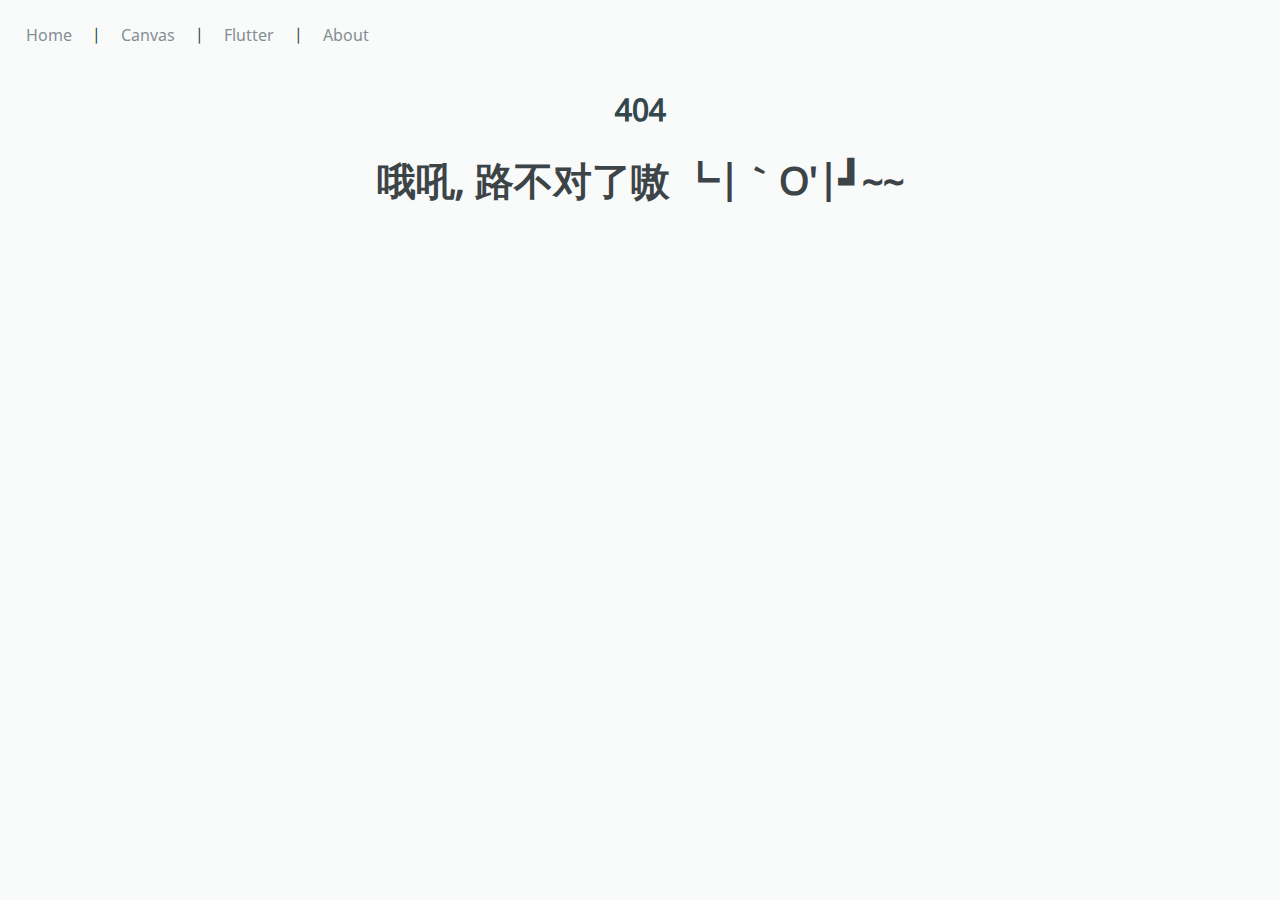
<file: index.html>
<!DOCTYPE html><html lang=""><head><meta charset="utf-8"><meta http-equiv="X-UA-Compatible" content="IE=edge"><meta name="viewport" content="width=device-width,initial-scale=1"><link rel="icon" href="favicon.ico"><title>yumez</title><link href="assets/css/chunk-55ab58a8.26f46495.css" rel="prefetch"><link href="assets/css/chunk-6a541e5c.96614a2b.css" rel="prefetch"><link href="assets/css/chunk-71f6e672.65efacd1.css" rel="prefetch"><link href="assets/js/chunk-2d0c8460.9937a9d4.js" rel="prefetch"><link href="assets/js/chunk-2d231006.fc231d44.js" rel="prefetch"><link href="assets/js/chunk-55ab58a8.570c7867.js" rel="prefetch"><link href="assets/js/chunk-6a541e5c.a5478953.js" rel="prefetch"><link href="assets/js/chunk-71f6e672.b6e73912.js" rel="prefetch"><link href="assets/css/app.19986fa0.css" rel="preload" as="style"><link href="assets/css/chunk-vendors.6ae2c703.css" rel="preload" as="style"><link href="assets/js/app.9b8d55cd.js" rel="preload" as="script"><link href="assets/js/chunk-vendors.15a069e1.js" rel="preload" as="script"><link href="assets/css/chunk-vendors.6ae2c703.css" rel="stylesheet"><link href="assets/css/app.19986fa0.css" rel="stylesheet"></head><body><noscript><strong>We're sorry but vue-blog doesn't work properly without JavaScript enabled. Please enable it to continue.</strong></noscript><div id="app"></div><script src="assets/js/chunk-vendors.15a069e1.js"></script><script src="assets/js/app.9b8d55cd.js"></script></body></html>
</file>
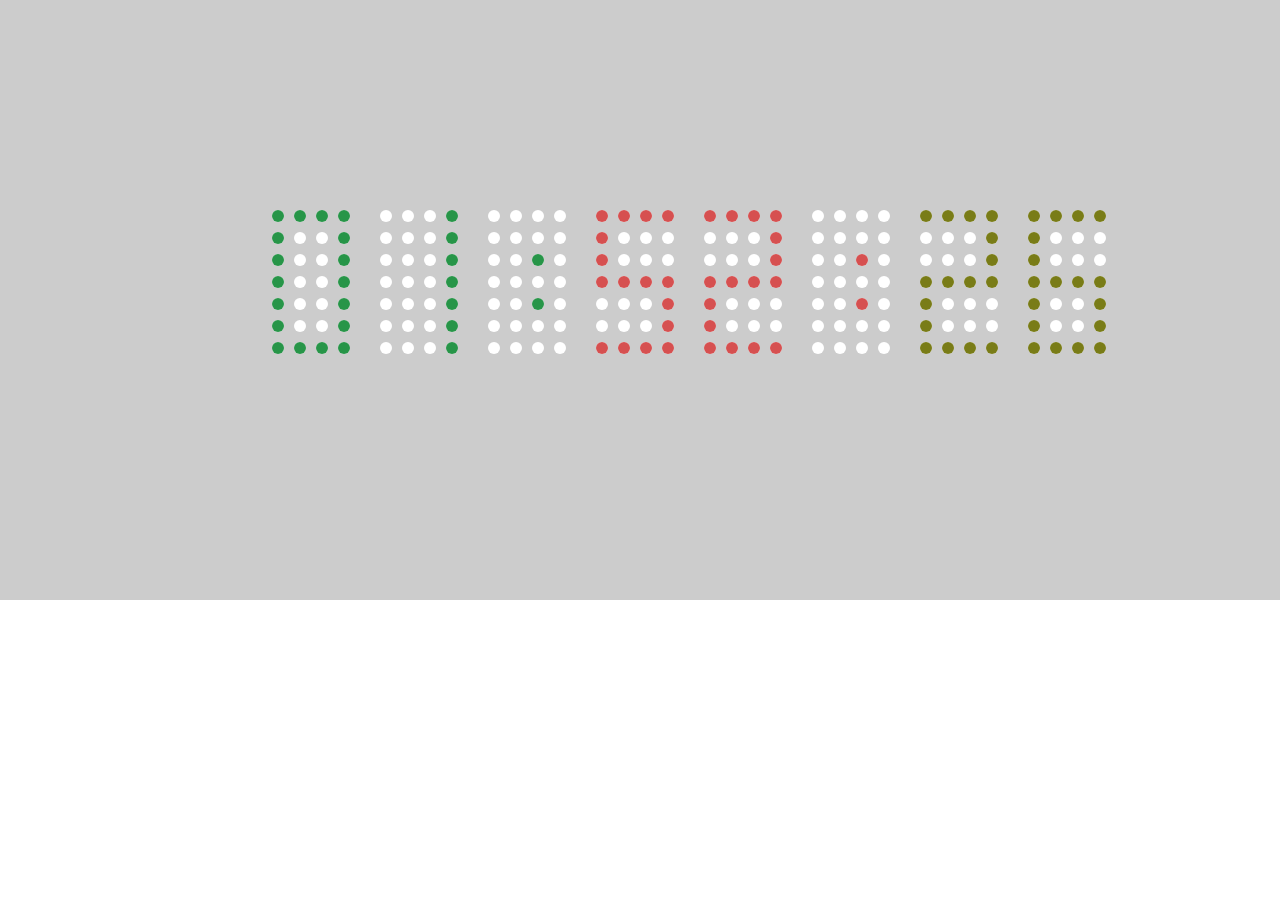
<file: canvasHtml/demo/coolClock/index.html>
<!doctype html>
<html lang="en">
<head>
  <meta charset="UTF-8">
  <style>
    html {
      overflow: hidden;
    }

    body {
      margin: 0;
    }

    #cas {
      position: absolute;
      left: 0;
      right: 0;
      top: 0;
      z-index: 2;
      display: block;
      margin: auto;
    }

    #bgcas {
      position: absolute;
      left: 0;
      right: 0;
      top: 0;
      background-color: #CCC;
      display: block;
      margin: auto;
    }
  </style>
  <title>粒子时钟</title>
</head>
<body>
<canvas id="cas" width="1400" height="600">抱歉，您的浏览器不支持canvas</canvas>
<canvas id="bgcas" width="1400" height="600"></canvas>
<script>
  var numData = [
    "1111/1001/1001/1001/1001/1001/1111", //0
    "0001/0001/0001/0001/0001/0001/0001", //1
    "1111/0001/0001/1111/1000/1000/1111", //2
    "1111/0001/0001/1111/0001/0001/1111", //3
    "1001/1001/1001/1111/0001/0001/0001", //4
    "1111/1000/1000/1111/0001/0001/1111", //5
    "1111/1000/1000/1111/1001/1001/1111", //6
    "1111/0001/0001/0001/0001/0001/0001", //7
    "1111/1001/1001/1111/1001/1001/1111", //8
    "1111/1001/1001/1111/0001/0001/1111", //9
    "0000/0000/0010/0000/0010/0000/0000" //:
  ]

  var canvas = document.getElementById("cas"),
      bgcanvas = document.getElementById("bgcas"),
      ctx = canvas.getContext('2d'),
      bgctx = bgcanvas.getContext("2d");

  bgcanvas.width = canvas.width;
  bgcanvas.height = canvas.height;

  var P_radius = 6, Gravity = 9.8;
  var Particle = function() {
    this.x = 0;
    this.y = 0;
    this.vx = 0;
    this.vy = 0;
    this.color = "";
    this.visible = false;
    this.drop = false;
  }
  var lastColor;
  Particle.prototype = {
    constructors: Particle,
    paint: function() {		//绘制自身
      if (lastColor !== this.color) {
        ctx.fillStyle = lastColor = this.color;
      }
      ctx.beginPath();
      ctx.arc(this.x, this.y, this.radius, 0, 2 * Math.PI);
      ctx.fill();
    },
    reset: function(x, y, color) {		//重置
      this.x = x;
      this.y = y;
      this.vx = 0;
      this.vy = 0;
      this.color = color;
      this.visible = true;
      this.drop = false;
      this.radius = 0;
    },
    isDrop: function() {		//落下
      this.drop = true;
      var vx = Math.random() * 15 + 10
      var vy = -Math.random() * 50 + 10;
      this.vx = Math.random() >= 0.5 ? -vx : vx;
      this.vy = vy;
    },
    update: function(time) {		//每一帧的动作
      if (this.drop) {
        this.x += this.vx * time;
        this.y += this.vy * time;

        var vy = this.vy + Gravity * time;

        if (this.y >= canvas.height - P_radius) {
          this.y = canvas.height - P_radius
          vy = -vy * 0.8;
        }

        this.vy = vy;

        if (this.x < -P_radius || this.x > canvas.width + P_radius || this.y > canvas.height + P_radius) {
          this.visible = false;
        }
      }

      if (this.radius < P_radius) {
        this.radius += 0.5;
      }
    }
  }

  window.RAF = (function() {
    return window.requestAnimationFrame || window.webkitRequestAnimationFrame || window.mozRequestAnimationFrame || window.oRequestAnimationFrame || window.msRequestAnimationFrame || function(callback) {
          window.setTimeout(callback, 1000 / 60);
        };
  })();

  var timeCount_0 = 0, timeCount_1 = 0, particles = [];
  function initAnimate() {
    for (var i = 0; i < 200; i++) {
      var p = new Particle();
      particles.push(p);
    }

    timeCount_0 = new Date();
    timeCount_1 = new Date();

    drawBg();

    setTime(timeCount_0);
    animate();
  }

  function animate() {
    ctx.clearRect(0, 0, canvas.width, canvas.height);

    var timeCount_2 = new Date();

    if (timeCount_1 - timeCount_0 >= 1000) {
      setTime(timeCount_1);
      timeCount_0 = timeCount_1;
    }

    particles.forEach(function(p) {
      if (p.visible) {
        p.update(16 / 70);
        p.paint();
      }
    });

    timeCount_1 = timeCount_2;

    RAF(animate)
  }


  var X_J = 10;       //圆点间距
  var xjg = 20;       //各个字母之间的距离
  var yjg = 22;       //每一栏上下距离
  function drawBg() {
    var tx = (canvas.width - ((P_radius * 2 + X_J) * 4 * 8 + 7 * xjg)) / 2;
    for (var i = 0; i < 8; i++) {
      var ty = (canvas.height - ((P_radius + yjg) * 6)) / 2;
      for (var j = 0; j < numData[0].length; j++) {
        var tt = numData[0].charAt(j);
        if (tt === "/") {
          ty += yjg;
        } else if (tt == 1 || tt == 0) {
          var x = tx + j % 5 * (P_radius * 2 + X_J),
              y = ty;
          bgctx.beginPath();
          bgctx.arc(x, y, P_radius, 0, 2 * Math.PI);
          bgctx.fillStyle = "#FFF";
          bgctx.fill();
        }
      }
      tx += xjg + 4 * (P_radius * 2 + X_J);
    }
  }

  var lastDate;
  function setTime(time) {
    var h = time.getHours() + "",
        m = time.getMinutes() + "",
        s = time.getSeconds() + "";
    h = h.length === 1 ? "0" + h : h;
    m = m.length === 1 ? "0" + m : m;
    s = s.length === 1 ? "0" + s : s;

    var nowdate = h + ":" + m + ":" + s;

    var color = "";
    var i = 0;

//        跟上一次的时间进行比较，获取改变的字符点
    if (lastDate) {
      for (var k = 0; k < nowdate.length; k++) {
        if (lastDate.charAt(k) !== nowdate.charAt(k)) {
          i = k;
          break;
        }
      }
    }
    lastDate = nowdate;

    var tx = (canvas.width - ((P_radius * 2 + X_J) * 4 * 8 + 7 * xjg)) / 2; //计算时间的x轴值
    var ty = (canvas.height - ((P_radius + yjg) * 6)) / 2;  //计算时间的y轴值
//        遍历时间字符
    for (; i < nowdate.length; i++) {
      var charX = tx + i * (xjg + 4 * (P_radius * 2 + X_J));   //计算该字符的X轴值
      var charY = ty;

      var timeChar = nowdate.charAt(i);
      var text = numData[timeChar === ":" ? 10 : +timeChar];     //获取该字符的映射表

      if (i < 3) {
        color = "#279548";
      } else if (i < 6) {
        color = "#D65050";
      } else {
        color = "#797C17";
      }

      for (var j = 0; j < text.length; j++) {
        var tt = text.charAt(j);
        if (tt === "/") {
          charY += yjg;
        } else {
          var x = charX + j % 5 * (P_radius * 2 + X_J);
          var y = charY;
          var pp = null;
          var usefullp = null;

          for (var ref = 0; ref < particles.length; ref++) {
            var p = particles[ref];
            if (p.visible && p.x === x && p.y === y) {
              pp = p;
            } else if (!p.visible && !usefullp) {
              usefullp = p;
            }
          }

          if (pp && tt == 0) {
            pp.isDrop();
          } else if (!pp && tt == 1) {
            usefullp.reset(x, y, color);
          }
        }
      }
    }
  }

  initAnimate()
</script>
</body>
</html>
</file>
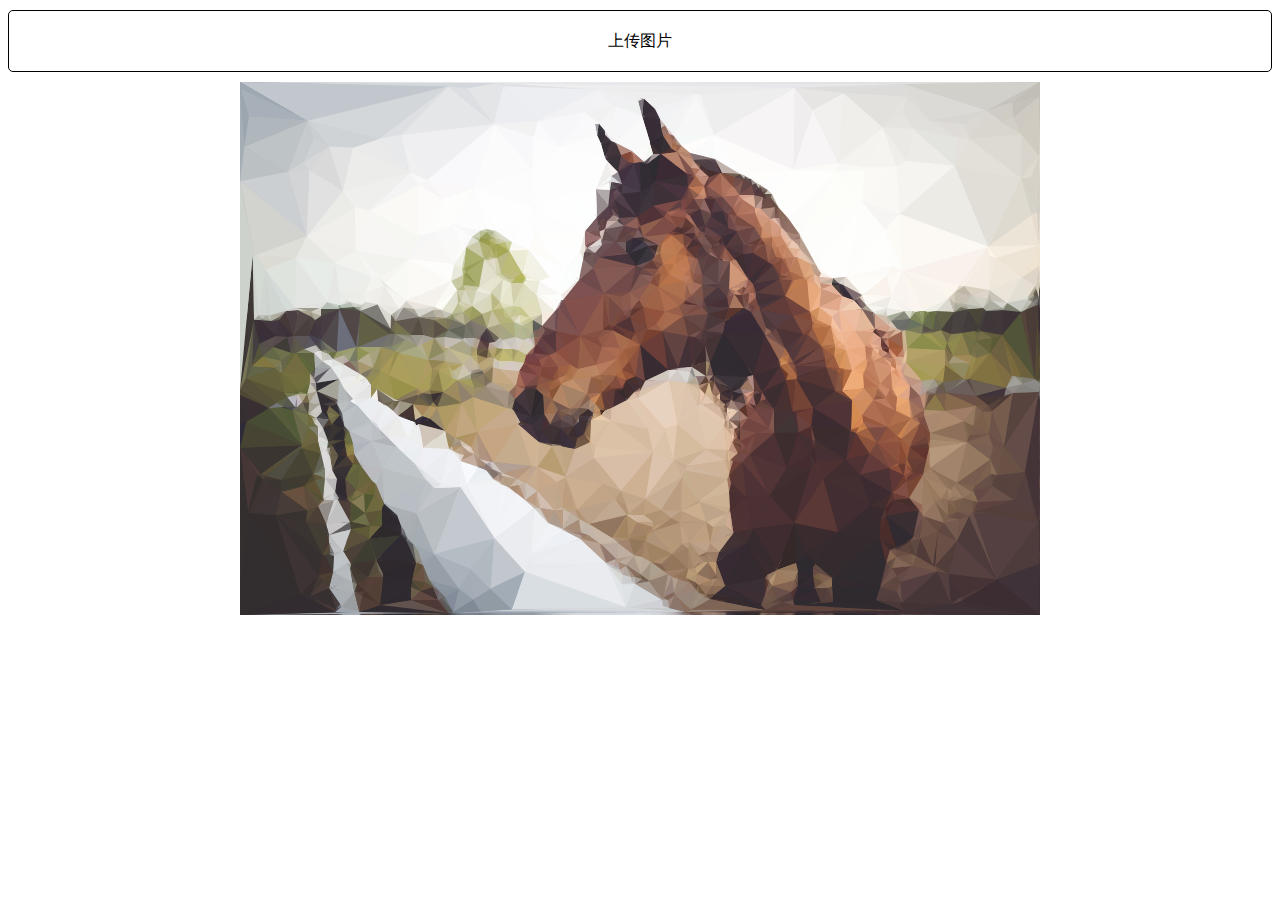
<file: canvasHtml/demo/lowpoly/index.html>
<!DOCTYPE html>
<html>
<head lang="en">
  <meta charset="UTF-8">
  <meta content="width=device-width, initial-scale=1.0, maximum-scale=1.0, user-scalable=0" name="viewport">
  <title>LOW POLY（图片三角化）</title>
  <style>
    #upload {
      display: block;
      margin: 10px 0;
      height: 60px;
      text-align: center;
      line-height: 60px;
      border: 1px solid;
      border-radius: 5px;
      cursor: pointer;
    }

    .touch {
      background-color: #ddd;
    }

    #files {
      display: none
    }

    #box {
      position: relative;
    }

    canvas {
      max-width: 100%;
      margin: 10px auto;
      display: block;
    }

    .loading {
      position: absolute;
      display: none;
      width: 100%;
      height: 40px;
      line-height: 50px;
      text-align: center;
      top: 0;
      bottom: 0;
      margin: auto;
      font-size: 50px;
      color: #FFF;
    }

    .showloading .loading {
      display: block;
    }
  </style>
</head>
<body>
<div>
  <a id="upload">上传图片</a>
  <input type="file" id="files" accept="image/*"/>
</div>

<div id="box">
  <canvas id="cas"></canvas>
  <div class="loading">解析ing...</div>
</div>

<script src="sobel.js"></script>
<script src="delaunay.js"></script>
<script>
  "use strict";
  var inputFile = document.getElementById("files");
  var canvas = document.getElementById("cas");
  var ctx = canvas.getContext("2d");

  var box = document.getElementById("box");
  var uplbtn = document.getElementById("upload");
  uplbtn.onclick = function() {inputFile.click();};
  uplbtn.ontouchstart = function() {this.className = "touch"};
  uplbtn.ontouchend = function() {this.className = ""};

  var jxdvalue = 50;      //精细度，值越小，图片越精细

  var img = new Image();
  img.src = "./test2.jpg";
  img.onload = function() {
    parse(this);
  };

  inputFile.onchange = function() {
    if (!this.files.length) return;

    var file = this.files[0];

    if (!/\/(?:jpeg|png)/i.test(file.type)) {
      alert("图片需为JPG或者PNG格式");
      return;
    }

    var reader = new FileReader();
    reader.onload = function() {
      img = new Image();
      img.src = this.result;

      img.onload = function() {
        parse(this);
      }
    };
    reader.readAsDataURL(file);
  };

  function parse(img) {
    var particles = [];
    canvas.width = (img.width > 800) ? 800 : img.width;
    canvas.height = img.height * canvas.width / img.width;

    ctx.drawImage(img, 0, 0, canvas.width, canvas.height);

    box.className = "showloading";

    setTimeout(function() {
      var imgData = ctx.getImageData(0, 0, canvas.width, canvas.height);

//          收集色值大于40的边缘像素点
      var collectors = [];
      Sobel(imgData, function(value, x, y) {
        if (value > 40) {
          collectors.push([x, y]);
        }
      });

//          添加一些随机点
      for (var i = 0; i < 300; i++) {
        particles.push([Math.random() * canvas.width, Math.random() * canvas.height]);
      }

//          添加随机边缘点，数量为边缘点数量除于50
      var length = ~~(collectors.length / jxdvalue), random;
      for (var l = 0; l < length; l++) {
        random = (Math.random() * collectors.length) << 0;
        particles.push(collectors[random]);
        collectors.splice(random, 1);
      }

//          添加四顶点坐标
      particles.push([0, 0], [0, canvas.height], [canvas.width, 0], [canvas.width, canvas.height]);

//          使用delaunay三角化获取三角坐标
      var triangles = Delaunay.triangulate(particles);

      var x1, x2, x3, y1, y2, y3, cx, cy;
      for (var i = 0; i < triangles.length; i += 3) {
        x1 = particles[triangles[i]][0];
        x2 = particles[triangles[i + 1]][0];
        x3 = particles[triangles[i + 2]][0];
        y1 = particles[triangles[i]][1];
        y2 = particles[triangles[i + 1]][1];
        y3 = particles[triangles[i + 2]][1];

//              获取三角形中心点坐标
        cx = ~~((x1 + x2 + x3) / 3);
        cy = ~~((y1 + y2 + y3) / 3);

//              获取中心点坐标的颜色值
        var index = (cy * imgData.width + cx) * 4;
        var color_r = imgData.data[index];
        var color_g = imgData.data[index + 1];
        var color_b = imgData.data[index + 2];

//              绘制三角形
        ctx.save();
        ctx.beginPath();
        ctx.moveTo(x1, y1);
        ctx.lineTo(x2, y2);
        ctx.lineTo(x3, y3);
        ctx.closePath();
        ctx.fillStyle = "rgba(" + color_r + "," + color_g + "," + color_b + ",1)";
        ctx.fill();
        ctx.restore();
      }

      box.className = "";
    }, 50);
  }
</script>
</body>
</html>
</file>
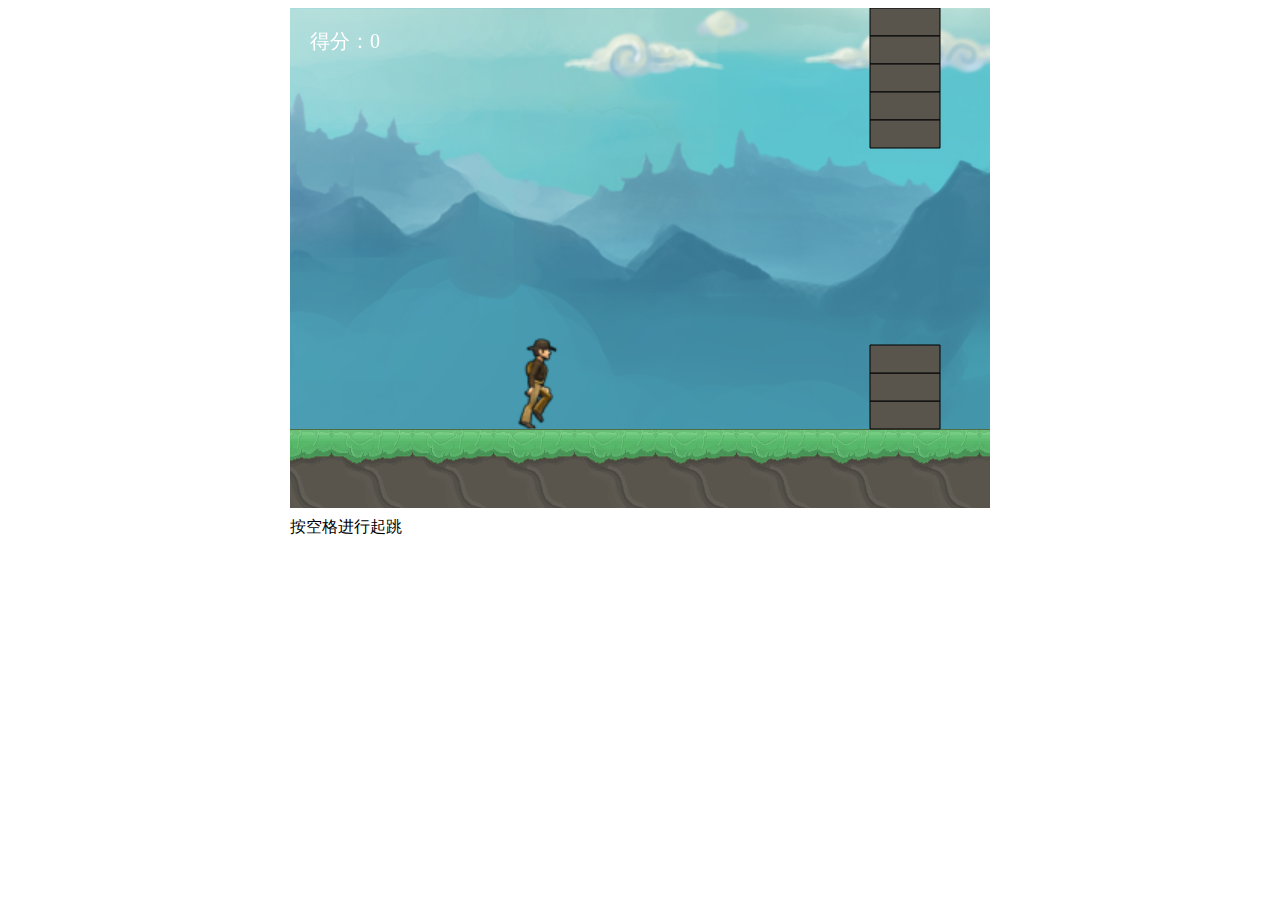
<file: canvasHtml/Game-demo/FlppyPeople/index.html>
<!doctype html>
<html lang="en">
<head>
	<meta charset="UTF-8">
    <meta content="width=device-width, initial-scale=1.0, maximum-scale=1.0, user-scalable=0;" name="viewport" >
	<style>
		/*#cas{margin:auto;display: block;}*/
		.view{width: 700px;height: 500px;margin:auto;position: relative;}
		#onceAgain{width: 152px;text-align: center;border:1px solid;background-color: #FFF;position: absolute;left: 270px;top: 190px;display: none;cursor: pointer;padding:20px 0 20px 0;}
		#points{position: absolute;left: 20px;top: 20px;font-size: 20px;color: #FFF;}
	</style>
	<title>FlyppyPeople</title>
	<script src="easeljs-0.7.1.min.js"></script>
	<script src="preloadjs-0.4.1.min.js"></script>
	<script src="person.js"></script>
	<script src="stone.js"></script>
</head>
<body>
	<div class="view">
		<canvas id="cas" width="700" height="500">您的浏览器不支持canvas</canvas>
		<div id="onceAgain"></div>
		<div id="points">得分：0</div>
		<div style="position: absolute;bottom:-30px;">按空格进行起跳</div>
	</div>
	<div id="showFPS"></div>
	<script>
		var fps = document.getElementById("showFPS")
		var stage , w , h , loader;
		var man , ground , sky , high;
		var stones = [] , again = document.getElementById("onceAgain") , pt = document.getElementById("points");

		function init(){
			stage = new createjs.Stage("cas");
			w = stage.canvas.width;
			h = stage.canvas.height;

			var manifest = [
				{src:"image/man.png" , id:"man"},
				{src:"image/ground.png" , id:"ground"},
				{src:"image/bg.png" , id:"bg"},
			]

			loader = new createjs.LoadQueue(false);
			loader.addEventListener("complete" , handleComplete);
			loader.loadManifest(manifest);
		}


		function handleComplete(){
			var manImage = loader.getResult("man");
			var groundImage = loader.getResult("ground");
			var bgImage = loader.getResult("bg")
			ground = new createjs.Shape();
			sky = new createjs.Shape();
			sky.graphics.bf(bgImage).drawRect(0,0,w,h);

			ground.graphics.beginBitmapFill(groundImage).drawRect(0, 0, w+groundImage.width, groundImage.height);
			ground.tileW = groundImage.width;
			ground.y = h-groundImage.height;
			ground.activity = true;
			ground.action = {
				run:function(){
					if(ground.activity){
						ground.x = ground.x-3;
						if(ground.x<-groundImage.width){
							ground.x=0;
						}
					}
				}
			}

			stage.addChild(sky , ground , high);

			for(var i=0;i<10;i++){
				stones.push(new stone(w+5 , groundImage));
			}

			man = new Man(200,326,manImage);

			kuang = new createjs.Shape();
			kuang.graphics.beginStroke("rgba(255,0,0,0.5)").drawRect(23 , 0 , 50 , 96);
                //stage.addChild(kuang)

			createjs.Ticker.timingMode = createjs.Ticker.RAF;
			createjs.Ticker.setFPS(60);
			createjs.Ticker.addEventListener("tick", tick);

                window.addEventListener("keydown", function(event){
				event = event||window.event;
				if(event.keyCode===32&&man.state!=="die"){
					man.jump();
				}
               
			});
                
                 window.addEventListener("touchstart" , function(){
                	if(man.state!=="die"){
						man.jump();
					}
                })

			again.onclick = function(){
				for(var i=0;i<stones.length;i++){
					stones[i].visible = false;
					stones[i].x = w+5;
					stones[i].update();
				}

				man.run();
				ground.activity = true;
				stst = false;
				again.style.display="none";

				point = 0;
				pt.innerHTML = "得分："+point;
			}
		}

		var tt = true,stst=false,point=0,lastStone=null;
		function tick(event){
			var deltaS = event.delta/1000;
			var grantW = man.sprite.getBounds().width*man.scaleX;
			
			ground.action.run();
			man.update();

			if(tt&&!stst){
				tt = false;
				for(var i=0;i<stones.length;i++){
					if(!stones[i].visible){
						stones[i].visible = true;
						stones[i].x = w;
						stones[i].build();
						break;
					}
				}

				setTimeout(function(){
					tt = true;
				},2000)
			}

			for(var i=0;i<stones.length;i++){
				if(stones[i].visible&&man.state!=="die"){
					if(!stst) stones[i].update();

					for(var j=0;j<stones[i].bones.length;j++){
						var sbx = stones[i].bones[j].x+stones[i].getStoneSize().w/2,
							sby = stones[i].bones[j].y+stones[i].getStoneSize().h/2,
							manx = man.sprite.x+48,
							many = man.sprite.y+48;

						if(Math.abs(manx-sbx)<25+stones[i].getStoneSize().w/2 && Math.abs(many-sby)<48+stones[i].getStoneSize().h/2){
							man.die();
							ground.activity = false;
							stst = true;
							again.style.display="block";
							again.innerHTML = "你的得分："+point+"<br>再来一遍"
							break;
						}else if(Math.abs(manx-sbx)<25+stones[i].getStoneSize().w/2 && lastStone!==stones[i]){
							point++;
							pt.innerHTML = "得分："+point;
							lastStone=stones[i];
						}
					}
				}
			}

			kuang.x = man.sprite.x;
			kuang.y = man.sprite.y;

			stage.update(event)
		}

		init();
	</script>
</body>
</html>
</file>
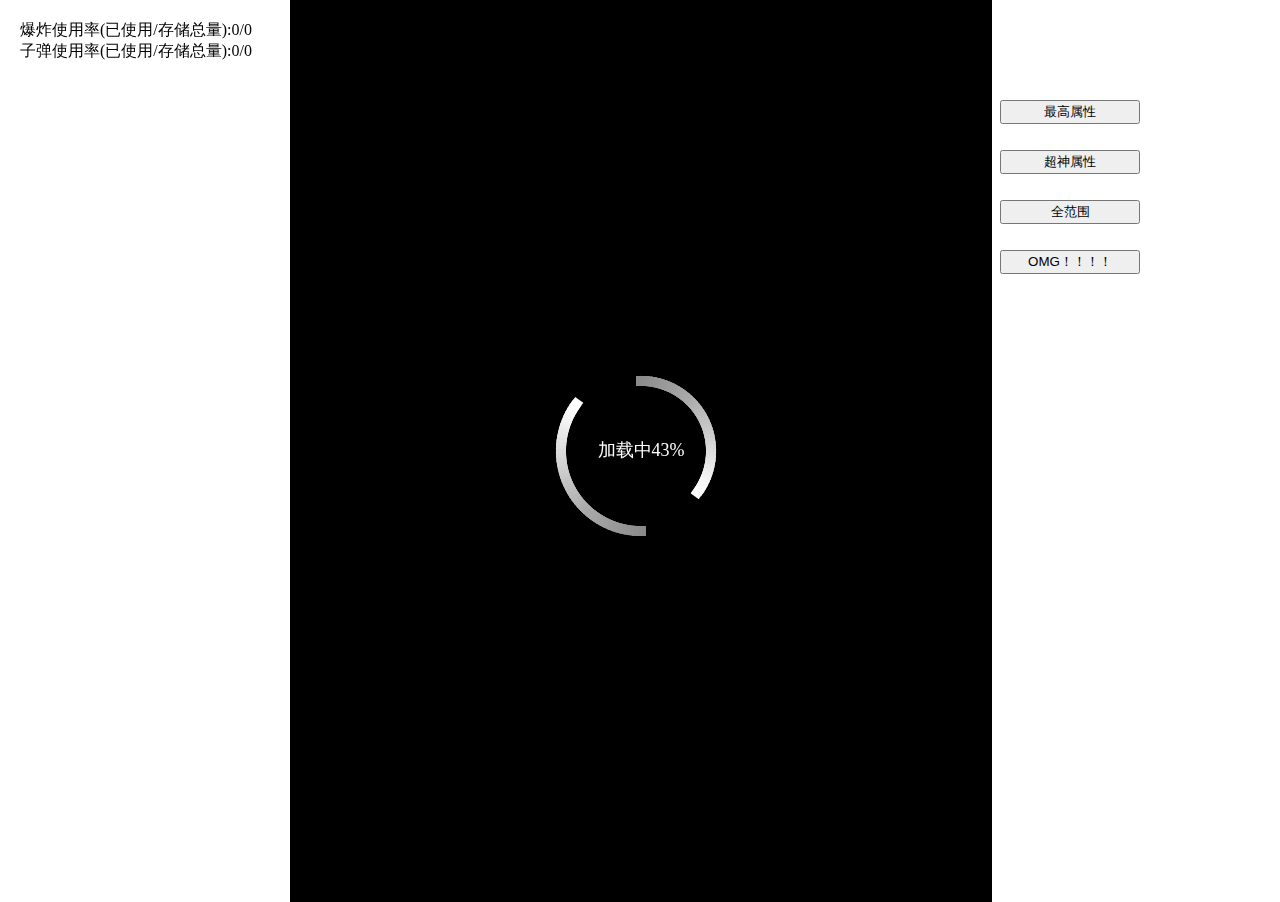
<file: canvasHtml/Game-demo/planGame/index.html>
<!doctype html>
<html lang="en">

<head>
  <meta charset="UTF-8">
  <style>
    body {
      padding: 0px;
      margin: 0px;
      overflow: hidden;
    }

    #cas {
      display: block;
      border: 1px solid;
      margin: auto;
      background-color: #000
    }

    .showBg {
      background-color: transparent !important;
    }

    .showSomething {
      position: fixed;
      left: 20px;
      top: 20px;
    }

    .game {
      width: 700px;
      margin: auto;
      height: 100%;
      position: relative;
    }

    .movebg {
      width: 100%;
      height: 200%;
      background: url(image/bg_1_1.jpg);
      background-size: 100% 50%;
      position: absolute;
      top: 0px;
      transform: translateY(-50%);
      -webkit-transform: translateY(-50%);
      -moz-transform: translateY(-50%);
      -webkit-animation: bganimate 10s infinite linear;
      animation: bganimate 10s infinite linear;
      -moz-animation: bganimate 10s infinite linear;
      z-index: -1;
    }

    #point {
      width: 100%;
      height: 50px;
      position: absolute;
      top: 0px;
      color: #FFF;
      font: 20px "微软雅黑";
      display: none;
    }

    #gameStart {
      position: absolute;
      width: 100%;
      height: 90px;
      text-align: center;
      color: #FFF;
      font: 20px "微软雅黑";
      top: 410px;
      display: none;
    }

    #gameStart #gs-start {
      display: inline-block;
      width: 180px;
      height: 60px;
      background-color: #CCC;
      color: #000;
      cursor: pointer;
      line-height: 60px;
      border-radius: 10px;
      border: 5px solid #FFF;
    }

    #gameStart #gs-start:hover {
      color: #f00;
    }

    #god {
      position: absolute;
      display: block;
      right: -150px;
      top: 100px;
      width: 140px;
      text-align: center
    }

    #verygod {
      position: absolute;
      display: block;
      right: -150px;
      top: 150px;
      width: 140px;
      text-align: center
    }

    #pretygod {
      position: absolute;
      display: block;
      right: -150px;
      top: 200px;
      width: 140px;
      text-align: center
    }

    #nogod {
      position: absolute;
      display: block;
      right: -150px;
      top: 250px;
      width: 140px;
      text-align: center
    }

    @-webkit-keyframes bganimate {
      from {
        -webkit-transform: translateY(-50%);
      }
      to {
        -webkit-transform: translateY(0);
      }
    }

    @-moz-keyframes bganimate {
      from {
        -webkit-transform: translateY(-50%);
      }
      to {
        -webkit-transform: translateY(0);
      }
    }
  </style>
  <title>飞机游戏</title>
</head>

<body>
  <div class="game">
    <div id="gameStart">
      <span id="gs-start">游戏开始</span><br><br>
      <span>游戏说明：方向键移动，按“Z”“C”键旋转飞机</span>
    </div>
    <div class="movebg"></div>
    <canvas id='cas' width="700" height="750">您的浏览器不支持canvas，请更新浏览器</canvas>
    <button id="god">最高属性</button>
    <button id="verygod">超神属性</button>
    <button id="pretygod">全范围</button>
    <button id="nogod">OMG！！！！</button>
    <div class="showSomething">
      <div id="booms">爆炸使用情况(已使用/缓存量)：</div>
      <div id="missle">子弹使用情况(已使用/缓存量)：</div>
    </div>
  </div>
  <script src="js/data.js"></script>
  <script src="js/loading.js"></script>
  <script src="js/allSprite.js"></script>
  <script>
    var canvas = document.getElementById("cas");
    canvas.height = window.innerHeight;
    var ctx = canvas.getContext('2d');

    var img = new Image(),
      boomDom = document.getElementById("booms"),
      missleDom = document.getElementById("missle"),
      gS = document.getElementById("gameStart"),
      gss = document.getElementById("gs-start");

    window.RAF = (function() {
      return window.requestAnimationFrame || window.webkitRequestAnimationFrame || window.mozRequestAnimationFrame || window.oRequestAnimationFrame || window.msRequestAnimationFrame || function(callback) {
        window.setTimeout(callback, 1000 / 60);
      };
    })();

    Array.prototype.foreach = function(callback) {
      for (var i = 0; i < this.length; i++) {
        callback.apply(this[i], [i]);
      }
    }

    var sprites = [],
      missles = [],
			booms = [],
			foods = [],
      badPlanNum = 30,
      point = 0,
      myplan = null,
      foodDate = null,
      dieNum = 0;

    // 随机掉落物品的列表
    var godTimeout;
    var foodMaps = {
      LevelUP: {
        weight: 30,
        effect() {
          myplan.fireLevel = myplan.fireLevel >= 4 ? myplan.fireLevel : myplan.fireLevel + 1;
        }
      },
      SpeedUP: {
        weight: 30,
        effect() {
          myplan.firePerFrame = myplan.firePerFrame <= 10 ? 10 : myplan.firePerFrame - 10;
        }
      },
      God: {
        weight: 30,
        effect() {
          clearTimeout(godTimeout);
          myplan.god = true;
          godTimeout = setTimeout(function() {
            myplan.god = false
          }, 15000);
        }
      },
      Boom: {
        weight: 30,
        effect() {
          sprites.foreach(function() {
            var bp = this;
            if (bp.name === "badPlan" && bp.visible) {
              bp.visible = false;
              point += bp.badKind;
              boom(bp);
            }
          });
        }
      }
    };
    // 计算每种食物命中的概率
    var foodAllWeight = 0;
		var currentProb = 0;
    Object.keys(foodMaps).forEach(key => foodAllWeight += foodMaps[key].weight);
    Object.keys(foodMaps).forEach(key => {
      var probility = foodMaps[key].weight / foodAllWeight;
      foodMaps[key].start = currentProb;
      foodMaps[key].end = currentProb + probility;
      currentProb = foodMaps[key].end;
    });

    function keyHandle(e, result) {
      switch (e.keyCode) {
        //case 88:myplan.fire = result;
        //break;
        case 90:
          myplan.rotateLeft = result;
          break;
        case 67:
          myplan.rotateRight = result;
          break;
        case 37:
          myplan.toLeft = result;
          break;
        case 38:
          myplan.toTop = result;
          break;
        case 39:
          myplan.toRight = result;
          break;
        case 40:
          myplan.toBottom = result;
          break;
      }
    }

    window.onkeydown = function(event) {
      keyHandle(event, true);
    }

    window.onkeyup = function(event) {
      keyHandle(event, false);
    }

    // 作弊器
    document.getElementById("god").onclick = function() {
      if (myplan) {
        myplan.god = true;
        myplan.fireLevel = 4;
        myplan.firePerFrame = 10;
      }
    }
    document.getElementById("verygod").onclick = function() {
      if (myplan) {
        myplan.god = true;
        myplan.fireLevel = 10;
        myplan.firePerFrame = 10;
      }
    }
    document.getElementById("pretygod").onclick = function() {
      if (myplan) {
        myplan.god = true;
        myplan.fireLevel = 40;
        myplan.firePerFrame = 50;
      }
    }
    document.getElementById("nogod").onclick = function() {
      if (myplan) {
        myplan.god = true;
        myplan.fireLevel = 40;
        myplan.firePerFrame = 5;
      }
    }

    function boom(plan) {
      for (var j = 0; j < booms.length; j++) {
        if (!booms[j].visible) {
          booms[j].left = plan.left;
          booms[j].top = plan.top;
          booms[j].visible = true;

          var audio = document.getElementsByTagName("audio");
          for (var i = 0; i < audio.length; i++) {
            if (audio[i].src.indexOf("boom") >= 0 && (audio[i].paused || audio[i].ended)) {
              audio[i].play();
              break;
            }
          }
          break;
        }
      }
    }

    var stage = {
      init: function() {
        var _this = this;
        this.loading = new Loading(datas, canvas, function() {
          gS.style.display = "block";
          canvas.className = "showBg"
          document.getElementById("bgm").play();
          gss.addEventListener("click", function() {
            gS.style.display = "none";
            _this.addElement();
          }, false)
        });
      },

      addElement: function() {
        for (var i = 0; i < 50; i++) {
          var x = Math.random() * canvas.width;
          var y = Math.random() * 2 * canvas.height - canvas.height;
          var star = new Sprite("star", starPainter, starBehavior);
          star.top = y;
          star.left = x;
          sprites.push(star);
        }

        for (var i = 0; i < badPlanNum; i++) {
          var x = Math.random() * (canvas.width - 2 * planSize().w) + planSize().w;
          var y = Math.random() * canvas.height - canvas.height;
          var badPlan = new Sprite("badPlan", badPlanPainter, badPlanBehavior);
          badPlan.top = y;
          badPlan.left = x;
          sprites.push(badPlan);
        }

        for (var i = 0; i < 400; i++) {
          var missle = new Sprite("missle", misslePainter, missleBehavior);
          missle.visible = false;
          missles.push(missle);
        }

        for (var i = 0; i < badPlanNum; i++) {
          var img = new Image();
          img.src = "image/explosion.png";
          var boom = new Sprite("boom", new SpriteSheetPainter(explosionCells, false, function() {
            this.visible = false;
          }, img));
          boom.visible = false;
          booms.push(boom);
        }

				for (var i = 0; i < 5; i++) {
					var eatfood = new Sprite("food", foodPainter, foodBehavior);
					eatfood.left = Math.random() * canvas.width - 60 + 30;
					eatfood.top = -30;
					eatfood.visible = false;
					sprites.push(eatfood);
					foods.push(eatfood);
        }

        img.src = "image/ship.png"
        myplan = new Sprite("plan", new controllSpriteSheetPainter(planCells, img), planBehavior);
        myplan.left = canvas.width / 2;
        myplan.top = canvas.height - (planSize().h / 2 + 10);
        sprites.push(myplan);
      },

      myplanReborn: function(myplan) {
        setTimeout(function() {
          myplan.visible = true;
          myplan.left = canvas.width / 2;
          myplan.top = canvas.height - (planSize().h / 2 + 10);
          myplan.fireLevel = 1;
          myplan.rotateAngle = 0;
          myplan.god = true;
          setTimeout(function() {
            myplan.god = false;
          }, 5000)
        }, 1000)
      },

      update: function() {
        var stage = this;
        var boomnum = 0,
          misslenum = 0;

        this.loading.loop();
        if (this.loading.getComplete()) {
          ctx.clearRect(0, 0, canvas.width, canvas.height);
        }
        missles.foreach(function() {
          var missle = this;
          sprites.foreach(function() {
            var bp = this;
            if (bp.name === "badPlan" && bp.visible && missle.visible) {
              var juli = Math.sqrt(Math.pow(missle.left - bp.left, 2) + Math.pow(missle.top - bp.top, 2));
              if (juli < (planSize().w / 2 + missle.width / 2) && missle.isgood) {
                missle.visible = false;
                bp.blood -= 50;
                if (bp.blood <= 0) {
                  bp.visible = false;
                  point += bp.badKind;
                  boom(bp)
                }
              }
            }
          });

          if (missle.visible) {
            if (!missle.isgood && myplan.visible && !myplan.god) {
              var juli = Math.sqrt(Math.pow(missle.left - myplan.left, 2) + Math.pow(missle.top - myplan.top, 2));
              if (juli < (planSize().w / 2 + 3)) {
                myplan.visible = false;
                dieNum++;
                missle.visible = false;
                boom(myplan)
                stage.myplanReborn(myplan)
              }
            }
            misslenum++;
            this.paint();
          }
        });

        booms.foreach(function() {
          if (this.visible) {
            boomnum++;
            this.paint();
          }
        })

        sprites.foreach(function() {
          if (this.name === "food" && this.visible) {
            var tjuli = Math.sqrt(Math.pow(this.left - myplan.left, 2) + Math.pow(this.top - myplan.top, 2));
            if (tjuli < (myplan.width / 2 + this.width / 2)) {
              this.visible = false;
              foodMaps[this.kind].effect();
            }
          }

          if (this.name === "badPlan" && myplan.visible && !myplan.god) {
            var juli = Math.sqrt(Math.pow(this.left - myplan.left, 2) + Math.pow(this.top - myplan.top, 2));
            if (juli < planSize().w) {
              myplan.visible = false;
              dieNum++;
              this.visible = false;
              boom(this)
              boom(myplan)
              stage.myplanReborn(myplan);
            }
          }

          this.paint();
        });

        if (myplan) {
          ctx.fillStyle = "#FFF"
          ctx.font = "18px 微软雅黑";
          ctx.textAlign = "left";
          ctx.textBaseline = "middle";
          ctx.fillText("Level:" + (myplan.fireLevel === 4 ? "Max" : myplan.fireLevel) + "        Speed:" + ((80 - myplan.firePerFrame) === 70 ? "Max" : (80 - myplan.firePerFrame)), 0, canvas.height - 18);
          ctx.fillText("Points:" + point + "     死亡次数:" + dieNum, 0, 18);
          ctx.textAlign = "right";
          ctx.fillText("Tips:按方向键:移动 ，按“Z”“C”键旋转飞机", canvas.width - 10, 18);

          if (foodDate === null) {
            foodDate = new Date();
          } else {
            var nowFoodDate = new Date();
            if (nowFoodDate - foodDate > 4000) {
              // 随机抛出食物
							var createFood = Math.random() < 0.5 ? true : false;
							var eatfood = foods.find(f => !f.visible);
              if (createFood && eatfood) {
                eatfood.left = Math.random() * canvas.width - 60 + 30;
                eatfood.top = -30;
								eatfood.visible = true;

                var random = Math.random();
                var foodList = Object.keys(foodMaps);
                for (var i = 0; i < foodList.length; i++) {
									var food = foodMaps[foodList[i]];
                  if (random >= food.start && random <= food.end) {
                    eatfood.kind = foodList[i];
                  }
                }
							}

              foodDate = nowFoodDate;
            }
          }
        }

        boomDom.innerHTML = "爆炸使用率(已使用/存储总量):" + boomnum + "/" + booms.length;
        missleDom.innerHTML = "子弹使用率(已使用/存储总量):" + misslenum + "/" + missles.length;
      },

      loop: function() {
        var _this = this;
        this.update();
        RAF(function() {
          _this.loop();
        });
      },

      start: function() {
        this.init();
        this.loop();
      }
    }

    stage.start();
  </script>
</body>

</html>
</file>
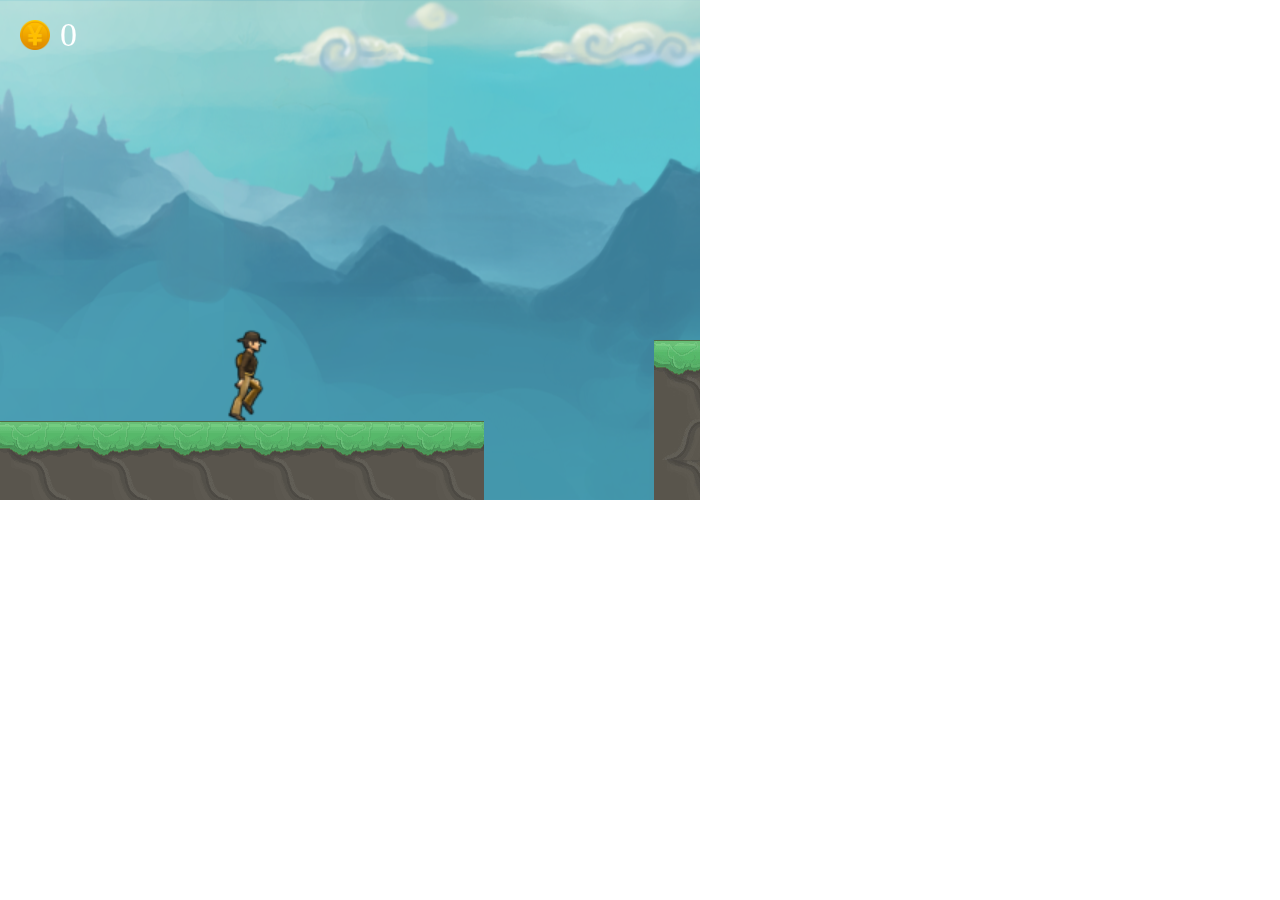
<file: canvasHtml/Game-demo/runningMan/index.html>
<!doctype html>
<html lang="en">
<head>
	<meta charset="UTF-8">
	<meta name="viewport" content="initial-scale=1.0,minimum-scale=1.0,maximum-scale=1.0,user-scalable=0;">
	<style>
		body{margin:0;padding:0;}
		.view{width: 700px;height:500px;position: relative;}
		#coins{width:90px;height: 70px;line-height: 70px;position:absolute;left:0px;top:0;padding-left: 60px;background:url(image/coins.png) no-repeat;background-size:30px 30px;background-position:20px 20px;font-size: 34px;color: #FFF;}
	</style>
	<title>简单跑酷游戏</title>
	<script src="easeljs-0.7.1.min.js"></script>
	<script src="preloadjs-0.4.1.min.js"></script>
	<script src="person.js"></script>
	<script src="otherThings.js"></script>
</head>
<body>
	<div class="view">
		<canvas id="cas" width="700" height="500">您的浏览器不支持canvas</canvas>
		<div id="coins">0</div>
	</div>
	<div id="showFPS" style="display: none;"></div>
	<script>
		var fps = document.getElementById("showFPS"),
			countCoin = document.getElementById("coins");
		var stage , C_W , C_H , loader;
		var man , ground , sky;

		function init(){
			stage = new createjs.Stage("cas");
			C_W = stage.canvas.width;
			C_H = stage.canvas.height;

			var manifest = [
				{src:"image/man.png" , id:"man"},
				{src:"image/ground.png" , id:"ground"},
				{src:"image/bg.png" , id:"bg"},
				{src:"image/high.jpg" , id:"high"},
				{src:"image/coins.png" , id:"coin"}
			]

			loader = new createjs.LoadQueue(false);
			loader.addEventListener("complete" , handleComplete);
			loader.loadManifest(manifest);

			drawLoading();
		}

		function drawLoading(){
			var ctx = stage.canvas.getContext("2d");
			ctx.textAlign = "center";
			ctx.textBaseline = "middle";
			ctx.fillStyle = "#000";
			ctx.fillRect(0,0,C_W,C_H);
			ctx.fillStyle = "#FFF";
			ctx.font = "25px 微软雅黑";
			ctx.fillText("Loading...",C_W/2,C_H/2)
		}

		//地图数据，mapData为石头数据，coinCode为金币数据
		var mapData = [
			"AAAACBBAAACABBAAACAABBBAAAABAAAAAACABCABCABCAAAABBBBBBAAAAACAAAAAAAAAAAABBBBBBAAAAAACACACACACAAAABBBBAAAAACAAAAAAAAAAAABBBBBBAAAAAACACACACACAABBAAAAAAABBA",
			"AAAAAAAACAABAAAAAAAAAAAAAAABBBBBBCBBBBBBBBAAAAAAAAAAAAAAAAAAAAAAAAACACACACACACACACACACBAAAAAAAAAAAAAAAAAAAAAAAAAAAAAABBBBBBBBBBBBBCBCBCBCAAAAAAAAAAAAAAAAAA",
			"AAAAAAAACAABAAAAAAAAAAAACACACACACACACACABAABABABABABABABACBCBCBCBCBCBCBCBCBCBCBCBCBCBCBCABABACBCBCACACACACACACACACACACACACACACACACACACACACACAAAAAAAAAAAAAAAA"
		],
		coinCode = [
			"--------##########----------------############-#--#---##############-----------------##########-#-#-#-#-#-#-#-##-------################-------------###",
			"--#--#-------####----------##----###-----####-#--#---####-#-#-#-######------####------#####-#-#-#-#-#-#-#-##-------################---############--###",
			"-------#--#-------####----------##----##--##############---------######------####------#####-#-#-#-#-#-#-#-##----------################-------------###"
		]

		function handleComplete(){		//当图片素材load完后执行该方法
			var manImage = loader.getResult("man"),
				lowground = loader.getResult("ground"),
				highground = loader.getResult("high"),
				bgImage = loader.getResult("bg"),
				coins = loader.getResult("coin");

			sky = new createjs.Shape();
			sky.graphics.bf(bgImage).drawRect(0,0,C_W,C_H);
			sky.setTransform(0, 0, 1 , C_H/bgImage.height);
			stage.addChild(sky);

			man = createMan(200,326,manImage);

			//该框为判定角色的判定区域
			kuang = new createjs.Shape();
			kuang.graphics.beginStroke("rgba(255,0,0,0.5)").drawRect(0 , 0 , man.size().w , man.picsize().h*1.5);
			// stage.addChild(kuang);

			mapHandle(lowground , highground , coins);

			createjs.Ticker.timingMode = createjs.Ticker.RAF;
			createjs.Ticker.setFPS(60);
			createjs.Ticker.addEventListener("tick", tick);

			window.addEventListener("keydown" , function(event){
				event = event||window.event;
				if(event.keyCode===32&&man.jumpNum<man.jumpMax){
					man.jump();
				}
			})

			window.addEventListener("touchstart" , function(e){
				e.preventDefault();
				e.stopPropagation();
				if(man.jumpNum<man.jumpMax){
					man.jump();
				}
			})
		}


		var mapIndex = 0,		//地图序列
			Mix = 0,			//地图数组的索引
			allStones = [],		//存放所有的石头
			allCoins = [],		//所有金币
			lastStone = null;	//存放最后一个石头

		function mapHandle(lowground , highground , coins){		//初始化地图
			allStones.length = 0;
			var stoneImage = {"A":lowground , "B":highground},kind = null;
			for(var i=0;i<30;i++){			//把需要用到的石头预先放入容器中准备好
				switch(i){
					case 0:kind="A";break;
					case 10:kind="B";break;
					case 20:kind="C";break;
				}
				var st = createStone(C_W , kind , stoneImage);
				allStones.push(st)
			}

			for(var i=0;i<10;i++){			//把需要用到的金币预先放入容器中
				var coin = createCoin(coins);
				allCoins.push(coin);
			}
			
			Mix = Math.floor(Math.random()*mapData.length);			//随机地图序列
			for(var i=0;i<8;i++){
				setStone(false)
			}
		}

		function setStone(remove){		//添加陆地的石头
			var arg = mapData[Mix].charAt(mapIndex),
				coarg = coinCode[Mix].charAt(mapIndex),
				cc = null;

			if(coarg==="#"){
				for(var i=0;i<allCoins.length;i++){
					if(!allCoins[i].shape.visible){
						cc = allCoins[i];
						cc.shape.visible = true;
						break;
					}
				}
			}

			for(var z=0;z<allStones.length;z++){
				if(!allStones[z].shape.visible&&allStones[z].kind===arg){
					var st = allStones[z];
					st.shape.visible = true;
					st.shape.x = lastStone===null?0:lastStone.shape.x+lastStone.w;

					if(cc){
						cc.shape.x = lastStone===null?allStones[z].w/2-cc.size().w/2:lastStone.shape.x+lastStone.w+allStones[z].w/2-cc.size().w/2;
						cc.shape.y = arg==="C"? C_H-loader.getResult("high").height-50 : allStones[z].shape.y-cc.size().h/2-50;
					}

					lastStone = st;
					break;
				}
			}

			mapIndex++;
			if(mapIndex>=mapData[Mix].length){
				Mix = Math.floor(Math.random()*mapData.length)
				mapIndex=0;
			}
		}

		function tick(event){		//舞台逐帧逻辑处理函数
			man.update();

			kuang.x = man.sprite.x+(man.picsize().w*1.5-man.size().w)/2;	//参考框
			kuang.y = man.sprite.y;

			man.ground.length=0;
			var cg = stoneHandle();

			if(man.ground[0]&&!cg) {
				man.ground.sort(function(a,b){return b.h-a.h});
				man.endy = man.ground[0].y-man.picsize().h*1.5;
			}

			allCoins.forEach(function(cc , index){
				if(cc.shape.visible){
					if( 
						Math.abs((kuang.x+man.size().w/2) - (cc.shape.x+cc.size().w/2)) <= (man.size().w+cc.size().w)/2&&
						Math.abs((kuang.y+man.size().h/2) - (cc.shape.y+cc.size().h/2)) <= (man.size().h+cc.size().h)/2&&
						!cc.isget
					){
						cc.isget = true;
						countCoin.innerHTML = parseInt(countCoin.innerHTML)+1
					}
					cc.update();
				}
			})

			document.getElementById("showFPS").innerHTML = man.endy
			stage.update(event)
		}


		function stoneHandle(){		//石头的逐帧处理  cg为判断当前角色的位置是否被阻挡，overStone是保存离开stage的石头块
			var cg = false , overStone = null;
			allStones.forEach(function(s){   //遍历石头，确定玩家落点
				if(s.shape.visible){
					s.update();

					if(s.shape.visible&&s.shape.x<=-s.w){
						overStone = s;
					}

					var juli = Math.abs((kuang.x+man.size().w/2)-(s.shape.x+s.w/2));
					if(juli<=(man.size().w+s.w)/2 && man.ground.indexOf(s)===-1){
						man.ground.push(s);

						if((s.shape.x+s.w/2)>(kuang.x+man.size().w/2)&&s.y<(kuang.y+man.size().h-10)){
							man.sprite.x = s.shape.x-man.picsize().w-8;
							cg = true;
						}
					}
				}
			});
			if(overStone) {
				setStone(true);
				overStone.shape.visible = false;
			}
			return cg;
		}

		init();
	</script>
</body>
</html>
</file>
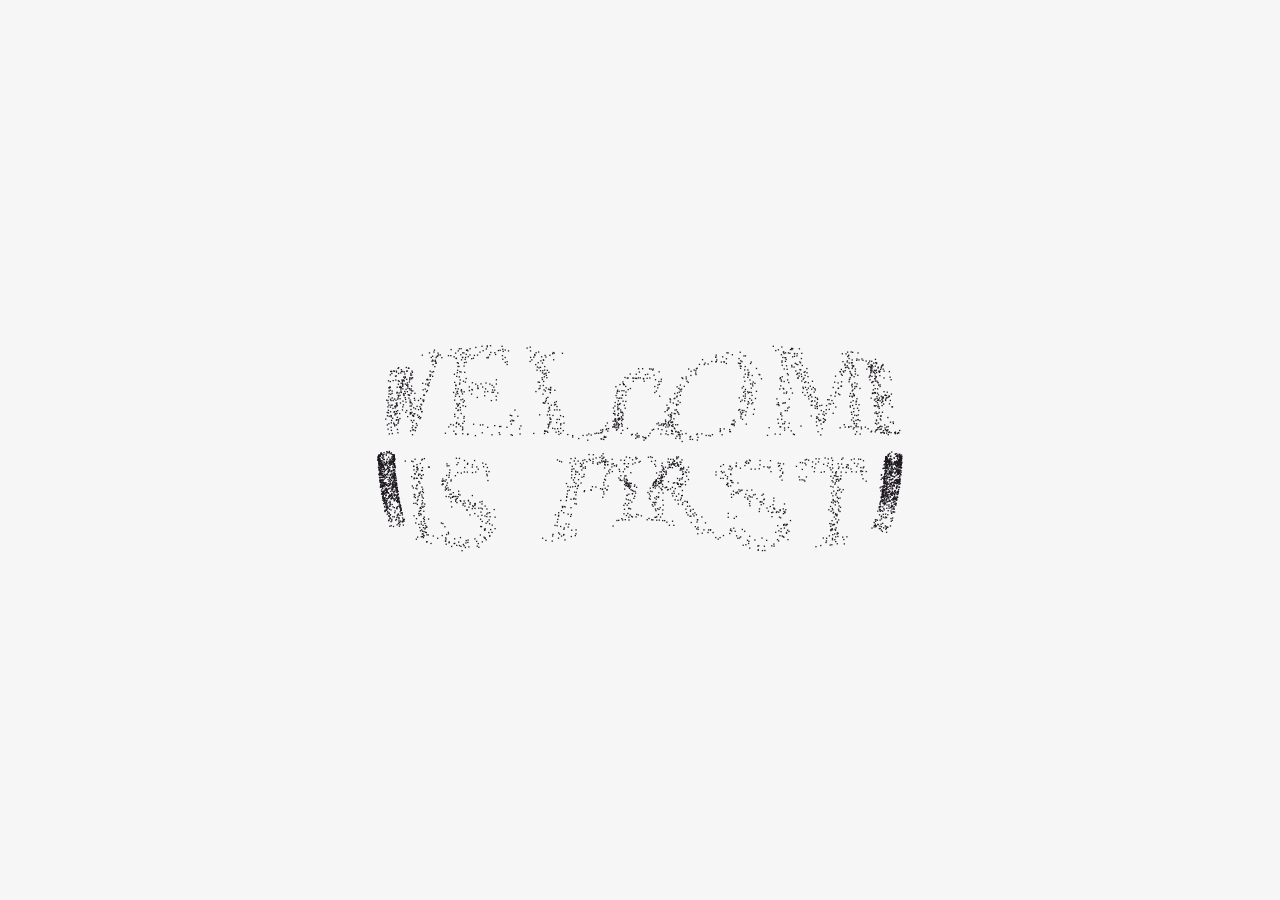
<file: canvasHtml/Particle-demo/animateStep/index.html>
<!doctype html>
<html lang="en">
<head>
	<meta charset="UTF-8">
	<title>粒子动画</title>
	<style>
		html{height: 100%}
		body{padding:0px;margin:0px;background-color: #F6F6F6;height: 100%;overflow-x: hidden;overflow: hidden;}
		#cas{position: absolute;top:0px;left: 0px;}
		.contain{
			position: absolute;
			top: 0;
			bottom: 0;
			right: 0;
			left: 0;
		}
	</style>
	<script src="logic.js"></script>
</head>
<body>
	<div class="contain">
		<canvas id="cas">抱歉，您的浏览器不支持canvas</canvas>
	</div>

	<script>
		var canvas = document.getElementById("cas"),
			ctx = canvas.getContext("2d");

		canvas.width = window.innerWidth;
		canvas.height = window.innerHeight;

		var RAF =  (function(){
			return requestAnimationFrame || webkitRequestAnimationFrame || mozRequestAnimationFrame || oRequestAnimationFrame || msRequestAnimationFrame || function (callback) {setTimeout(callback, 1000 / 60); };
		})();

		var stage = {
			init:function(){
				animate.init();
			},

			loop:function(){
				var _this = this;

				ctx.clearRect(0,0,canvas.width,canvas.height);

				animate.update(16);

				RAF(function(){
					_this.loop();
				})
			}
		};
		stage.init();
		stage.loop();
	</script>
</body>
</html>
</file>
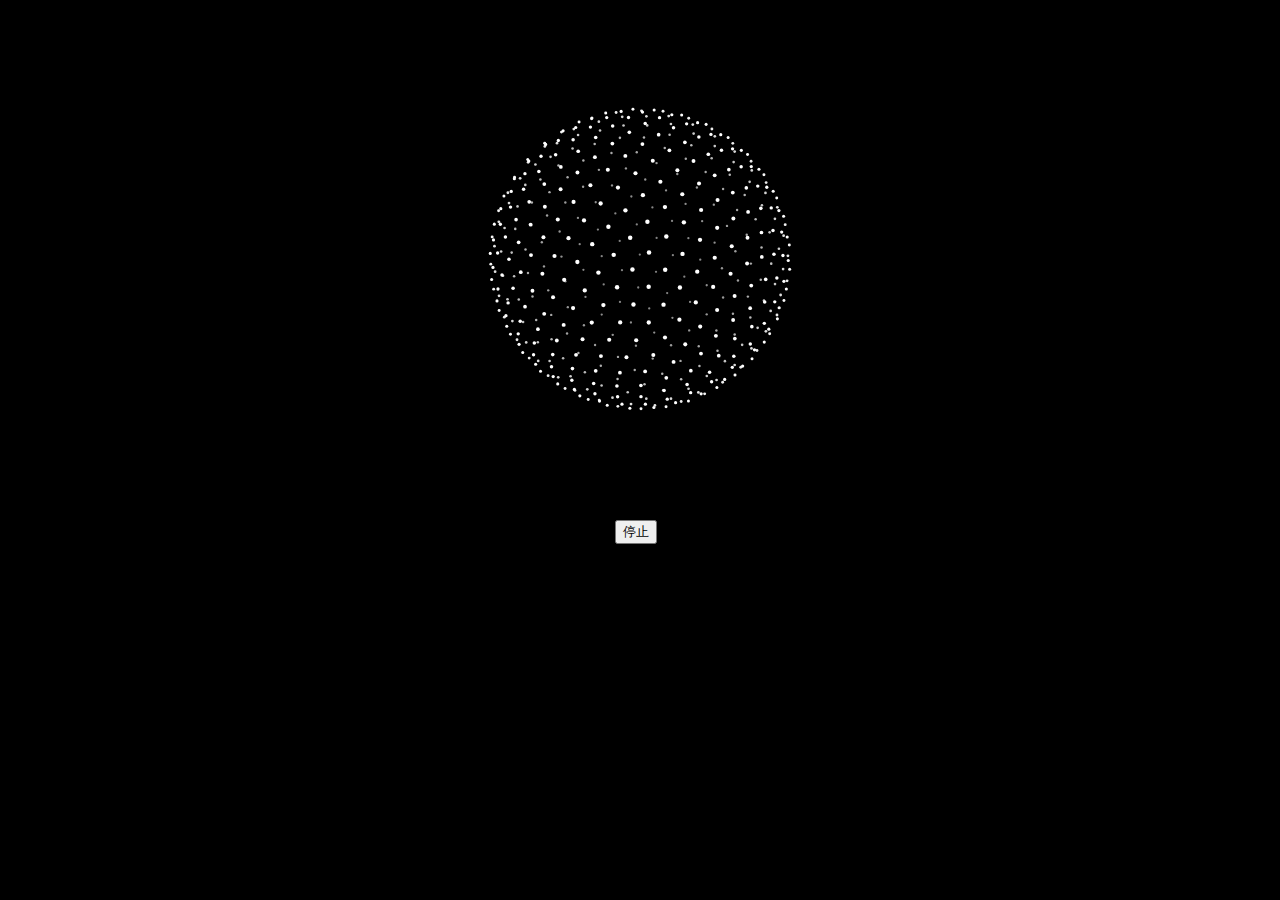
<file: canvasHtml/3D-demo/3Dball.html>
<!DOCTYPE html>
<html>
<head>
  <meta http-equiv="Content-Type" content="text/html;charset=UTF-8">
  <style>
    #cas {
      display: block;
      border: 1px solid;
      margin: auto;
    }
  </style>
  <title>3D旋转球</title>
</head>
<body style="background-color:#000">
<div>
  <canvas id='cas' width="1000" height="500">浏览器不支持canvas，请更新浏览器后再浏览</canvas>
  <div style="width:50px;margin:10px auto">
    <button id="controlBtn">停止</button>
  </div>
</div>
<script>
  var canvas = document.getElementById("cas"),
      ctx = canvas.getContext("2d"),
      vpx = canvas.width / 2,
      vpy = canvas.height / 2,
      Radius = 150,
      balls = [],
      angleX = Math.PI / 100,
      angleY = Math.PI / 100;

  window.addEventListener("mousemove", function(event) {
    var x = event.clientX - canvas.offsetLeft - vpx - document.body.scrollLeft - document.documentElement.scrollLeft;
    var y = event.clientY - canvas.offsetTop - vpy - document.body.scrollTop - document.documentElement.scrollTop;
    angleY = -x * 0.0001;
    angleX = -y * 0.0001;
  });

  var Animation = function() {
    this.init();
  };
  Animation.prototype = {
    isrunning: false,
    init: function() {
      balls = [];
      var num = 500;
      for (var i = 0; i <= num; i++) {
        var k = -1 + (2 * (i + 1) - 1) / num;
        var a = Math.acos(k);
        var b = a * Math.sqrt(num * Math.PI);
        var x = Radius * Math.sin(a) * Math.cos(b);
        var y = Radius * Math.sin(a) * Math.sin(b);
        var z = Radius * Math.cos(a);
        var b = new ball(x, y, z, 1.5);
        balls.push(b);
        b.paint();
      }
    },
    start: function() {
      this.isrunning = true;
      animate();
    },
    stop: function() {
      this.isrunning = false;
    }
  }

  function animate() {
    ctx.clearRect(0, 0, canvas.width, canvas.height);
    rotateX();
    rotateY();
    balls.sort(function(a, b) {
      return b.z - a.z;
    })
    for (var i = 0; i < balls.length; i++) {
      balls[i].paint();
    }
    if (animation.isrunning) {
      if ("requestAnimationFrame" in window) {
        requestAnimationFrame(animate);
      }
      else if ("webkitRequestAnimationFrame" in window) {
        webkitRequestAnimationFrame(animate);
      }
      else if ("msRequestAnimationFrame" in window) {
        msRequestAnimationFrame(animate);
      }
      else if ("mozRequestAnimationFrame" in window) {
        mozRequestAnimationFrame(animate);
      }
    }
  }

  function rotateX() {
    var cos = Math.cos(angleX);
    var sin = Math.sin(angleX);
    for (var i = 0; i < balls.length; i++) {
      var y1 = balls[i].y * cos - balls[i].z * sin;
      var z1 = balls[i].z * cos + balls[i].y * sin;
      balls[i].y = y1;
      balls[i].z = z1;
    }
  }

  function rotateY() {
    var cos = Math.cos(angleY);
    var sin = Math.sin(angleY);
    for (var i = 0; i < balls.length; i++) {
      var x1 = balls[i].x * cos - balls[i].z * sin;
      var z1 = balls[i].z * cos + balls[i].x * sin;
      balls[i].x = x1;
      balls[i].z = z1;
    }
  }

  var ball = function(x, y, z, r) {
    this.x = x;
    this.y = y;
    this.z = z;
    this.r = r;
    this.width = 2 * r;
  }

  ball.prototype = {
    paint: function() {
      var fl = 450 //焦距
      ctx.save();
      ctx.beginPath();
      var scale = fl / (fl - this.z);
      var alpha = (this.z + Radius) / (2 * Radius);
      ctx.arc(vpx + this.x, vpy + this.y, this.r * scale, 0, 2 * Math.PI, true);
      ctx.fillStyle = "rgba(255,255,255," + (alpha + 0.5) + ")"
      ctx.fill();
      ctx.restore();
    }
  }

  var animation = new Animation();
  animation.start();

  document.getElementById("controlBtn").onclick = function() {
    this.innerText === "开始" ? this.innerText = "停止" : this.innerText = "开始";
    this.innerText === "开始" ? animation.stop() : animation.start();
    ;
  }
</script>
</body>
</html>
</file>
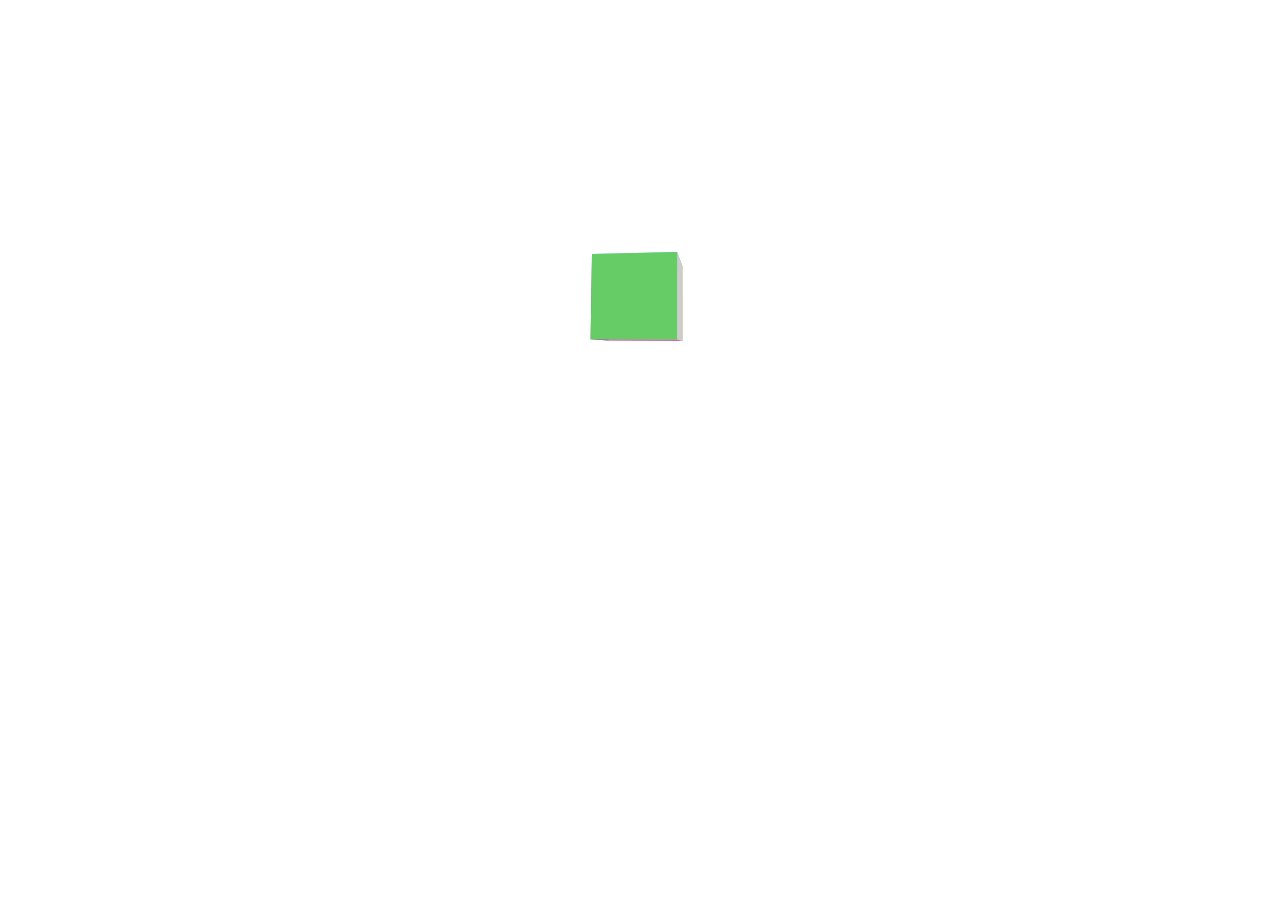
<file: canvasHtml/3D-demo/3Dcube.html>
<!doctype html>
<html lang="en">
<head>
  <meta http-equiv="Content-Type" content="text/html;charset=UTF-8">
  <style>
    body {
      margin: 0;
      padding: 0;
    }

    #cas {
      margin: 100px auto;
      display: block;
    }
  </style>
  <title>3d立方体</title>
</head>
<body>
<canvas id="cas" width="400" height="400">您的浏览器不支持canvas</canvas>
<script>
  var canvas = document.getElementById("cas");
  var ctx = canvas.getContext("2d");
  var fallLength = 500, centerX = canvas.width / 2, centerY = canvas.height / 2;

  Array.prototype.foreach = function(callback) {
    for (var i = 0; i < this.length; i++) {
      callback.apply(this[i], [i])
    }
  }

  var Vector = function(x, y, z) {
    this.x = x;
    this.y = y;
    this.z = z;
    this._get2d = function() {
      var scale = fallLength / (fallLength + this.z);
      var x = centerX + this.x * scale;
      var y = centerY + this.y * scale;
      return { x: x, y: y };
    }
  }

  var Cube = function(length) {
    this.length = length;
    this.faces = [];
  }
  Cube.prototype = {
    _initVector: function() {
      this.vectors = [];
      this.vectors.push(new Vector(-this.length / 2, -this.length / 2, this.length / 2)); //0
      this.vectors.push(new Vector(-this.length / 2, this.length / 2, this.length / 2)); //1
      this.vectors.push(new Vector(this.length / 2, -this.length / 2, this.length / 2)); //2
      this.vectors.push(new Vector(this.length / 2, this.length / 2, this.length / 2)); //3

      this.vectors.push(new Vector(this.length / 2, -this.length / 2, -this.length / 2)); //4
      this.vectors.push(new Vector(this.length / 2, this.length / 2, -this.length / 2)); //5
      this.vectors.push(new Vector(-this.length / 2, -this.length / 2, -this.length / 2)); //6
      this.vectors.push(new Vector(-this.length / 2, this.length / 2, -this.length / 2)); //7

    },
    _draw: function() {
      this.faces[0] = new Face(this.vectors[0], this.vectors[1], this.vectors[3], this.vectors[2], "#6c6");
      this.faces[1] = new Face(this.vectors[2], this.vectors[3], this.vectors[5], this.vectors[4], "#6cc");
      this.faces[2] = new Face(this.vectors[4], this.vectors[5], this.vectors[7], this.vectors[6], "#cc6");
      this.faces[3] = new Face(this.vectors[6], this.vectors[7], this.vectors[1], this.vectors[0], "#c6c");
      this.faces[4] = new Face(this.vectors[1], this.vectors[3], this.vectors[5], this.vectors[7], "#666");
      this.faces[5] = new Face(this.vectors[0], this.vectors[2], this.vectors[4], this.vectors[6], "#ccc");

      this.faces.sort(function(a, b) {
        return b.zIndex - a.zIndex;
      });
      this.faces.foreach(function() {
        this.draw();
      })
    }
  }

  var Face = function(vector1, vector2, vector3, vector4, color) {
    this.v1 = vector1;
    this.v2 = vector2;
    this.v3 = vector3;
    this.v4 = vector4;
    this.color = color;
    this.zIndex = this.v1.z + this.v2.z + this.v3.z + this.v4.z;
    this.draw = function() {
      ctx.save();
      ctx.beginPath();
      ctx.moveTo(this.v1._get2d().x, this.v1._get2d().y);
      ctx.lineTo(this.v2._get2d().x, this.v2._get2d().y);
      ctx.lineTo(this.v3._get2d().x, this.v3._get2d().y);
      ctx.lineTo(this.v4._get2d().x, this.v4._get2d().y);
      ctx.closePath();
      // ctx.fillStyle = "rgba("+parseInt(Math.random()*255)+","+parseInt(Math.random()*255)+","+parseInt(Math.random()*255)+",0.2)";
      ctx.fillStyle = this.color;
      ctx.fill();
    }
  }

  var angleX = 0.05;
  var angleY = 0.05;

  if ("addEventListener" in window) {
    window.addEventListener("mousemove", function(event) {
      var x = event.clientX - canvas.offsetLeft - centerX;
      var y = event.clientY - canvas.offsetTop - centerY;
      angleY = x * 0.0001;
      angleX = y * 0.0001;
    });
  }
  else {
    window.attachEvent("onmousemove", function(event) {
      var x = event.clientX - canvas.offsetLeft - centerX;
      var y = event.clientY - canvas.offsetTop - centerY;
      angleY = x * 0.0001;
      angleX = y * 0.0001;
    });
  }


  function rotateX(vectors) {
    var cos = Math.cos(angleX);
    var sin = Math.sin(angleX);
    vectors.foreach(function() {
      var y1 = this.y * cos - this.z * sin;
      var z1 = this.z * cos + this.y * sin;
      this.y = y1;
      this.z = z1;
    });
  }

  function rotateY(vectors) {
    var cos = Math.cos(angleY);
    var sin = Math.sin(angleY);
    vectors.foreach(function() {
      var x1 = this.x * cos - this.z * sin;
      var z1 = this.z * cos + this.x * sin;
      this.x = x1;
      this.z = z1;
    })
  }


  cube = new Cube(80);
  cube._initVector();
  function initAnimate() {
    cube._draw();

    animate();
  }

  function animate() {
    ctx.clearRect(0, 0, canvas.width, canvas.height)

    rotateY(cube.vectors);
    rotateX(cube.vectors);
    cube._draw();
    requestAnimationFrame(animate);
  }

  initAnimate();
</script>
</body>
</html>
</file>
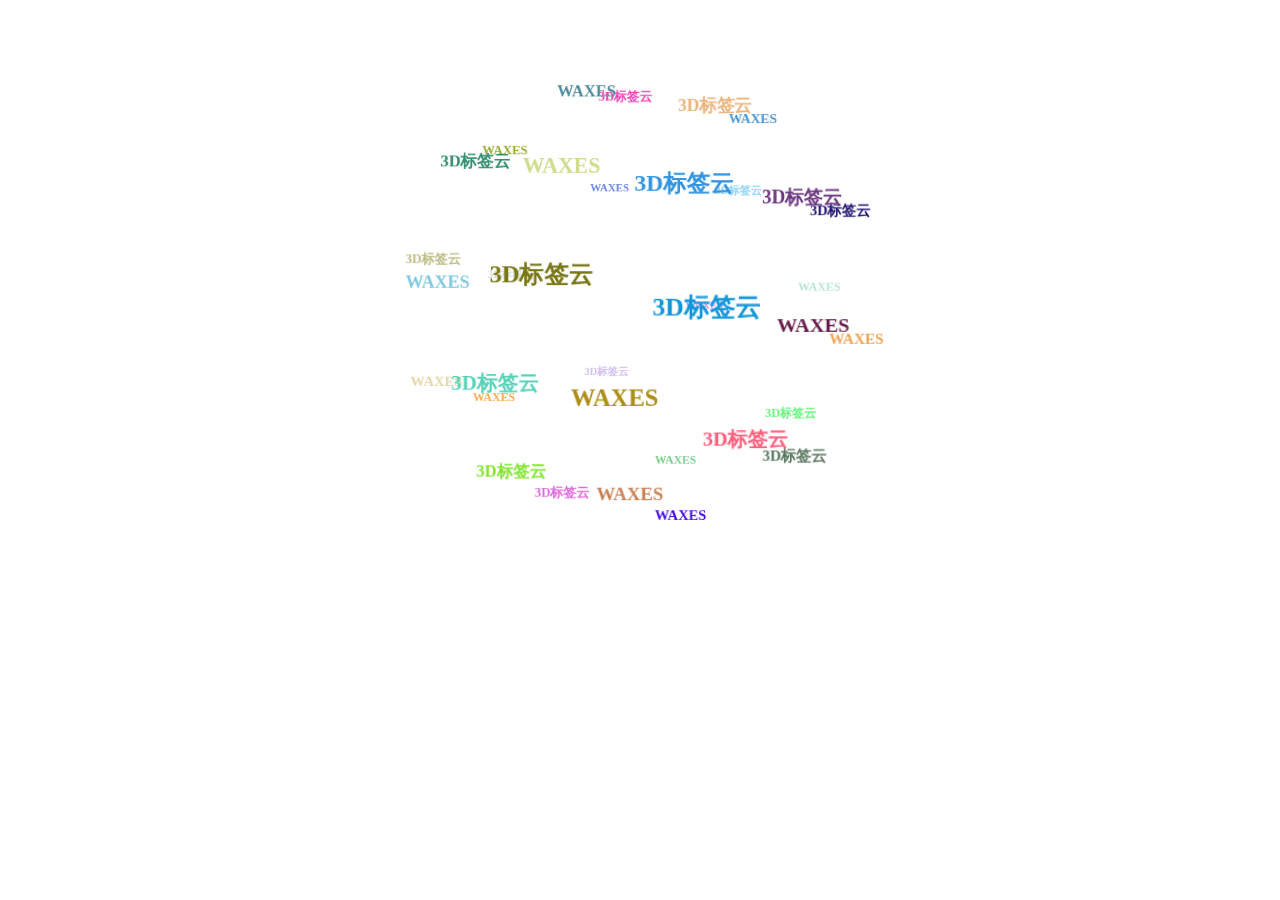
<file: canvasHtml/3D-demo/3Dtag.html>
<!doctype html>
<html lang="en">
<head>
  <meta http-equiv="Content-Type" content="text/html;charset=UTF-8">
  <style>
    .tagBall {
      width: 500px;
      height: 500px;
      margin: 50px auto;
      position: relative;
    }

    .tag {
      display: block;
      position: absolute;
      left: 0px;
      top: 0px;
      color: #000;
      text-decoration: none;
      font-size: 15px;
      font-family: "微软雅黑";
      font-weight: bold;
      will-change: transform;
    }

    .tag:hover {
      border: 1px solid #666;
    }
  </style>
  <title>3D标签云</title>
</head>
<body>
<div class="tagBall">
  <a class="tag" href="#">WAXES</a>
  <a class="tag" href="#">3D标签云</a>
  <a class="tag" href="#">WAXES</a>
  <a class="tag" href="#">3D标签云</a>
  <a class="tag" href="#">WAXES</a>
  <a class="tag" href="#">3D标签云</a>
  <a class="tag" href="#">WAXES</a>
  <a class="tag" href="#">3D标签云</a>
  <a class="tag" href="#">WAXES</a>
  <a class="tag" href="#">3D标签云</a>
  <a class="tag" href="#">WAXES</a>
  <a class="tag" href="#">3D标签云</a>
  <a class="tag" href="#">WAXES</a>
  <a class="tag" href="#">3D标签云</a>
  <a class="tag" href="#">WAXES</a>
  <a class="tag" href="#">3D标签云</a>
  <a class="tag" href="#">WAXES</a>
  <a class="tag" href="#">3D标签云</a>
  <a class="tag" href="#">WAXES</a>
  <a class="tag" href="#">3D标签云</a>
  <a class="tag" href="#">WAXES</a>
  <a class="tag" href="#">3D标签云</a>
  <a class="tag" href="#">WAXES</a>
  <a class="tag" href="#">3D标签云</a>
  <a class="tag" href="#">3D标签云</a>
  <a class="tag" href="#">WAXES</a>
  <a class="tag" href="#">3D标签云</a>
  <a class="tag" href="#">WAXES</a>
  <a class="tag" href="#">3D标签云</a>
  <a class="tag" href="#">WAXES</a>
  <a class="tag" href="#">3D标签云</a>
  <a class="tag" href="#">3D标签云</a>
  <a class="tag" href="#">WAXES</a>
  <a class="tag" href="#">3D标签云</a>
</div>
<script>
  var tagEle = "querySelectorAll" in document ? document.querySelectorAll(".tag") : getClass("tag"),
      paper = "querySelectorAll" in document ? document.querySelector(".tagBall") : getClass("tagBall")[0];
  RADIUS = 220,
      fallLength = 500,
      tags = [],
      angleX = Math.PI / 500,
      angleY = Math.PI / 500,
      CX = paper.offsetWidth / 2,
      CY = paper.offsetHeight / 2,
      EX = paper.offsetLeft + document.body.scrollLeft + document.documentElement.scrollLeft,
      EY = paper.offsetTop + document.body.scrollTop + document.documentElement.scrollTop;

  function getClass(className) {
    var ele = document.getElementsByTagName("*");
    var classEle = [];
    for (var i = 0; i < ele.length; i++) {
      var cn = ele[i].className;
      if (cn === className) {
        classEle.push(ele[i]);
      }
    }
    return classEle;
  }

  function innit() {
    for (var i = 0; i < tagEle.length; i++) {
      var a, b;
      var k = -1 + (2 * (i + 1) - 1) / tagEle.length;
      var a = Math.acos(k);
      var b = a * Math.sqrt(tagEle.length * Math.PI);
      var x = RADIUS * Math.sin(a) * Math.cos(b);
      var y = RADIUS * Math.sin(a) * Math.sin(b);
      var z = RADIUS * Math.cos(a);
      var t = new tag(tagEle[i], x, y, z);
      tagEle[i].style.color = "rgb(" + parseInt(Math.random() * 255) + "," + parseInt(Math.random() * 255) + "," + parseInt(Math.random() * 255) + ")";
      tags.push(t);
      t.move();
    }
  }

  Array.prototype.forEach = function(callback) {
    for (var i = 0; i < this.length; i++) {
      callback.call(this[i]);
    }
  }

  function animate() {
    rotateX();
    rotateY();
    tags.forEach(function() {
      this.move();
    });

    requestAnimationFrame(animate);
  }

  if ("addEventListener" in window) {
    paper.addEventListener("mousemove", function(event) {
      var x = event.clientX - EX - CX;
      var y = event.clientY - EY - CY;
      angleY = x * 0.0001;
      angleX = y * 0.0001;
    });
  }
  else {
    paper.attachEvent("onmousemove", function(event) {
      var x = event.clientX - EX - CX;
      var y = event.clientY - EY - CY;
      angleY = x * 0.0001;
      angleX = y * 0.0001;
    });
  }

  function rotateX() {
    var cos = Math.cos(angleX);
    var sin = Math.sin(angleX);
    tags.forEach(function() {
      var y1 = this.y * cos - this.z * sin;
      var z1 = this.z * cos + this.y * sin;
      this.y = y1;
      this.z = z1;
    })

  }

  function rotateY() {
    var cos = Math.cos(angleY);
    var sin = Math.sin(angleY);
    tags.forEach(function() {
      var x1 = this.x * cos - this.z * sin;
      var z1 = this.z * cos + this.x * sin;
      this.x = x1;
      this.z = z1;
    })
  }

  var tag = function(ele, x, y, z) {
    this.ele = ele;
    this.x = x;
    this.y = y;
    this.z = z;
  }

  tag.prototype = {
    move: function() {
      var scale = fallLength / (fallLength - this.z);
      var alpha = (this.z + RADIUS) / (2 * RADIUS);
      var left = this.x + CX - this.ele.offsetWidth / 2 + "px";
      var top = this.y + CY - this.ele.offsetHeight / 2 + "px";
      var transform = 'translate(' + left + ', ' + top + ') scale(' + scale + ')';
      this.ele.style.opacity = alpha + 0.5;
      this.ele.style.zIndex = parseInt(scale * 100);
      this.ele.style.transform = transform;
      this.ele.style.webkitTransform = transform;
    }
  }
  innit();
  animate();
</script>
</body>
</html>
</file>
<file: assets/css/chunk-55ab58a8.26f46495.css>
.err404[data-v-4edcf924]{display:flex;flex-direction:column;text-align:center;line-height:100%;justify-content:center;align-items:center}
</file>
<file: assets/css/chunk-6a541e5c.96614a2b.css>
.hightLight[data-v-4ad4484d]{text-align:left;margin:0 5px 0 5px}.hightLight pre[data-v-4ad4484d],h4[data-v-4ad4484d]{padding:0;margin:0}.hightLight code[data-v-4ad4484d]{border-radius:10px}
</file>
<file: assets/css/chunk-71f6e672.65efacd1.css>
.hightLight[data-v-4ad4484d]{text-align:left;margin:0 5px 0 5px}.hightLight pre[data-v-4ad4484d],h4[data-v-4ad4484d]{padding:0;margin:0}.hightLight code[data-v-4ad4484d]{border-radius:10px}[v-cloak][data-v-144ba244]{display:none}.canvas[data-v-144ba244]{padding:10px}.main[data-v-144ba244]{list-style:none;text-align:left}@media screen and (max-width:600px){.main[data-v-144ba244]{text-align:left}}.main[data-v-144ba244]:after{clear:both;display:block;visibility:hidden;height:0;content:""}p[data-v-144ba244]{margin:5px 0;font-size:20px}.main li[data-v-144ba244]{display:inline-block;text-align:center;margin:8px}.main a[data-v-144ba244]{display:inline-block;font-size:15px;line-height:36px;color:#333;text-decoration:none;border:1px solid #ccc;padding:5px 10px;border-radius:2px}@media screen and (max-width:600px){.main a[data-v-144ba244]{padding:5px;border-radius:2px}}.main a[data-v-144ba244]:hover{color:#47a0dc}.main .demo-source[data-v-144ba244]{margin-left:-1px;background-color:transparent}h3[data-v-144ba244]{clear:both}
</file>
<file: assets/css/app.19986fa0.css>
.commonBottom[data-v-42f23245]{background-color:#000;bottom:0;left:0;right:0;height:5%}html{font-size:1em}h1{font-size:3.0517578125em}h2{font-size:2.44140625em}h3{font-size:1.953125em}h4{font-size:1.5625em}h5{font-size:1.25em}p{font-size:1em}::-webkit-scrollbar{width:.5rem}::-webkit-scrollbar-track{background-color:#f9fafa}::-webkit-scrollbar-thumb{background-color:#33474d}article{width:50rem;max-width:100%;text-align:justify;margin:0 2rem;margin-bottom:2rem;position:relative}@media only screen and (max-width:40em){article{width:90%}article h1{overflow:hidden}article p a{word-break:normal}blockquote a,figure a,p a{word-break:break-all}}article h1{font-family:"Noto Serif",serif}h1,h2,strong{color:#3c4447}h1 a,h2 a,h3 a,h4 a,h5 a{font-style:normal}h1,h2,h3,h4,h5{margin-top:1em;margin-bottom:1rem;text-align:left}article a{text-shadow:.03em 0 #f9fafa,-.03em 0 #f9fafa,0 .03em #f9fafa,0 -.03em #f9fafa,.06em 0 #f9fafa,-.06em 0 #f9fafa,.09em 0 #f9fafa,-.09em 0 #f9fafa,.12em 0 #f9fafa,-.12em 0 #f9fafa,.15em 0 #f9fafa,-.15em 0 #f9fafa;background-image:linear-gradient(#33474d,#33474d);background-size:1px 1px;background-repeat:repeat-x;background-position:0 95%;color:#33474d;text-decoration:none}article a::selection{text-shadow:.03em 0 #33474d,-.03em 0 #33474d,0 .03em #33474d,0 -.03em #33474d,.06em 0 #33474d,-.06em 0 #33474d,.09em 0 #33474d,-.09em 0 #33474d,.12em 0 #33474d,-.12em 0 #33474d,.15em 0 #33474d,-.15em 0 #33474d;background:#33474d}article a::-moz-selection{text-shadow:.03em 0 #33474d,-.03em 0 #33474d,0 .03em #33474d,0 -.03em #33474d,.06em 0 #33474d,-.06em 0 #33474d,.09em 0 #33474d,-.09em 0 #33474d,.12em 0 #33474d,-.12em 0 #33474d,.15em 0 #33474d,-.15em 0 #33474d;background:#33474d}article a *,article a:after,article a :after,article a:before,article a :before{text-shadow:none}article a:visited{color:#33474d}article:hover .article__read-more-link{text-shadow:.03em 0 #f9fafa,-.03em 0 #f9fafa,0 .03em #f9fafa,0 -.03em #f9fafa,.06em 0 #f9fafa,-.06em 0 #f9fafa,.09em 0 #f9fafa,-.09em 0 #f9fafa,.12em 0 #f9fafa,-.12em 0 #f9fafa,.15em 0 #f9fafa,-.15em 0 #f9fafa;background-image:linear-gradient(#0ba6d7,#0ba6d7);background-size:1px 1px;background-repeat:repeat-x;background-position:0 95%;color:#0ba6d7;text-decoration:none}article:hover .article__read-more-link::selection{text-shadow:.03em 0 #0ba6d7,-.03em 0 #0ba6d7,0 .03em #0ba6d7,0 -.03em #0ba6d7,.06em 0 #0ba6d7,-.06em 0 #0ba6d7,.09em 0 #0ba6d7,-.09em 0 #0ba6d7,.12em 0 #0ba6d7,-.12em 0 #0ba6d7,.15em 0 #0ba6d7,-.15em 0 #0ba6d7;background:#0ba6d7}article:hover .article__read-more-link::-moz-selection{text-shadow:.03em 0 #0ba6d7,-.03em 0 #0ba6d7,0 .03em #0ba6d7,0 -.03em #0ba6d7,.06em 0 #0ba6d7,-.06em 0 #0ba6d7,.09em 0 #0ba6d7,-.09em 0 #0ba6d7,.12em 0 #0ba6d7,-.12em 0 #0ba6d7,.15em 0 #0ba6d7,-.15em 0 #0ba6d7;background:#0ba6d7}article:hover .article__read-more-link *,article:hover .article__read-more-link:after,article:hover .article__read-more-link :after,article:hover .article__read-more-link:before,article:hover .article__read-more-link :before{text-shadow:none}article:hover .article__read-more-link:visited{color:#0ba6d7}@media only screen and (max-width:64em){article .article__read-more-link{text-shadow:.03em 0 #f9fafa,-.03em 0 #f9fafa,0 .03em #f9fafa,0 -.03em #f9fafa,.06em 0 #f9fafa,-.06em 0 #f9fafa,.09em 0 #f9fafa,-.09em 0 #f9fafa,.12em 0 #f9fafa,-.12em 0 #f9fafa,.15em 0 #f9fafa,-.15em 0 #f9fafa;background-image:linear-gradient(#0ba6d7,#0ba6d7);background-size:1px 1px;background-repeat:repeat-x;background-position:0 95%;color:#0ba6d7;text-decoration:none}article .article__read-more-link::selection{text-shadow:.03em 0 #0ba6d7,-.03em 0 #0ba6d7,0 .03em #0ba6d7,0 -.03em #0ba6d7,.06em 0 #0ba6d7,-.06em 0 #0ba6d7,.09em 0 #0ba6d7,-.09em 0 #0ba6d7,.12em 0 #0ba6d7,-.12em 0 #0ba6d7,.15em 0 #0ba6d7,-.15em 0 #0ba6d7;background:#0ba6d7}article .article__read-more-link::-moz-selection{text-shadow:.03em 0 #0ba6d7,-.03em 0 #0ba6d7,0 .03em #0ba6d7,0 -.03em #0ba6d7,.06em 0 #0ba6d7,-.06em 0 #0ba6d7,.09em 0 #0ba6d7,-.09em 0 #0ba6d7,.12em 0 #0ba6d7,-.12em 0 #0ba6d7,.15em 0 #0ba6d7,-.15em 0 #0ba6d7;background:#0ba6d7}article .article__read-more-link *,article .article__read-more-link:after,article .article__read-more-link :after,article .article__read-more-link:before,article .article__read-more-link :before{text-shadow:none}article .article__read-more-link:visited{color:#0ba6d7}}article h1 a:hover{text-shadow:.03em 0 #f9fafa,-.03em 0 #f9fafa,0 .03em #f9fafa,0 -.03em #f9fafa,.06em 0 #f9fafa,-.06em 0 #f9fafa,.09em 0 #f9fafa,-.09em 0 #f9fafa,.12em 0 #f9fafa,-.12em 0 #f9fafa,.15em 0 #f9fafa,-.15em 0 #f9fafa;background-image:linear-gradient(#3c4447,#3c4447);background-size:1px 1px;background-repeat:repeat-x;background-position:0 95%;color:#3c4447;text-decoration:none}article h1 a:hover::selection{text-shadow:.03em 0 #3c4447,-.03em 0 #3c4447,0 .03em #3c4447,0 -.03em #3c4447,.06em 0 #3c4447,-.06em 0 #3c4447,.09em 0 #3c4447,-.09em 0 #3c4447,.12em 0 #3c4447,-.12em 0 #3c4447,.15em 0 #3c4447,-.15em 0 #3c4447;background:#3c4447}article h1 a:hover::-moz-selection{text-shadow:.03em 0 #3c4447,-.03em 0 #3c4447,0 .03em #3c4447,0 -.03em #3c4447,.06em 0 #3c4447,-.06em 0 #3c4447,.09em 0 #3c4447,-.09em 0 #3c4447,.12em 0 #3c4447,-.12em 0 #3c4447,.15em 0 #3c4447,-.15em 0 #3c4447;background:#3c4447}article h1 a:hover *,article h1 a:hover:after,article h1 a:hover :after,article h1 a:hover:before,article h1 a:hover :before{text-shadow:none}article h1 a:hover:visited{color:#3c4447}article h1 a{background:inherit}ol,ul{margin:.5rem 0}li{padding:.2rem 0}.figure{margin:2rem 0}.figure__caption{text-align:center;font-size:.8em;margin-top:.2em}img{max-width:100%;margin:0 auto;display:block;border-radius:.2rem}.highlight{margin:0;margin-bottom:1rem}blockquote{color:#3c4447;border-left:.7rem solid #2a4a54;margin:2rem 1rem;padding:.5rem 1rem;quotes:"\201C" "\201D" "\2018" "\2019"}blockquote:before{color:#2a4a54;content:"\201C";font-size:4em;line-height:.1em;margin-right:.25em;vertical-align:-.4em}blockquote p{display:inline;font-family:"Noto Serif",serif}blockquote cite:before{content:"\2014 \2009"}article:hover blockquote a{color:currentColor}article blockquote a:hover{text-shadow:.03em 0 #f9fafa,-.03em 0 #f9fafa,0 .03em #f9fafa,0 -.03em #f9fafa,.06em 0 #f9fafa,-.06em 0 #f9fafa,.09em 0 #f9fafa,-.09em 0 #f9fafa,.12em 0 #f9fafa,-.12em 0 #f9fafa,.15em 0 #f9fafa,-.15em 0 #f9fafa;background-image:linear-gradient(#0ba6d7,#0ba6d7);background-size:1px 1px;background-repeat:repeat-x;background-position:0 95%;color:#0ba6d7;text-decoration:none}article blockquote a:hover::selection{text-shadow:.03em 0 #0ba6d7,-.03em 0 #0ba6d7,0 .03em #0ba6d7,0 -.03em #0ba6d7,.06em 0 #0ba6d7,-.06em 0 #0ba6d7,.09em 0 #0ba6d7,-.09em 0 #0ba6d7,.12em 0 #0ba6d7,-.12em 0 #0ba6d7,.15em 0 #0ba6d7,-.15em 0 #0ba6d7;background:#0ba6d7}article blockquote a:hover::-moz-selection{text-shadow:.03em 0 #0ba6d7,-.03em 0 #0ba6d7,0 .03em #0ba6d7,0 -.03em #0ba6d7,.06em 0 #0ba6d7,-.06em 0 #0ba6d7,.09em 0 #0ba6d7,-.09em 0 #0ba6d7,.12em 0 #0ba6d7,-.12em 0 #0ba6d7,.15em 0 #0ba6d7,-.15em 0 #0ba6d7;background:#0ba6d7}article blockquote a:hover *,article blockquote a:hover:after,article blockquote a:hover :after,article blockquote a:hover:before,article blockquote a:hover :before{text-shadow:none}article blockquote a:hover:visited{color:#0ba6d7}table{width:100%;border-spacing:0}table th{border-bottom:1px solid #3c4447;padding:.8rem}table td{padding:.8rem;border-bottom:1px solid #d6dbdc}table tbody tr:hover{background-color:#e4f7fe}.article__tag-link:before{content:"#"}.article__infos{font-size:.7rem;position:absolute;left:-8.5rem;width:8rem;text-align:right}.article__infos a{text-shadow:none;background:inherit}@media only screen and (max-width:64em){.article__infos{position:relative;left:0;text-align:left;width:auto}.article__infos br{display:none}.article__infos span{margin-right:1em}}.post__info span{margin-right:1em}iframe{width:100%;height:28.125rem}.pullquote{width:45%;margin:0}.pullquote.left{margin-left:.5em;margin-right:1em;float:left}.pullquote.right{margin-left:1em;margin-right:.5em;float:right}article .different-posts{margin-top:4rem}.header{background-image:url(../../assets/img/header.46b96b2b.jpg);background-position:50%;background-repeat:no-repeat;background-size:cover;width:100%;height:50vh;display:block;box-sizing:border-box;-moz-filter:saturate(120%);filter:saturate(120%);position:relative}@media only screen and (orientation:landscape) and (max-width:64em){.header{height:100vh}}.header__title{font-size:6rem;text-align:center;color:#f9fafa;text-shadow:2px 2px 2px rgba(0,0,0,.5);margin:0;padding:0;font-weight:300;margin-top:10vh}@media only screen and (max-width:40em){.header__title{font-size:4rem}.header__subtitle{font-size:1.5rem}}.header__title a{color:#f9fafa}.header__title a:hover{text-shadow:.03em 0 transparent,-.03em 0 transparent,0 .03em transparent,0 -.03em transparent,.06em 0 transparent,-.06em 0 transparent,.09em 0 transparent,-.09em 0 transparent,.12em 0 transparent,-.12em 0 transparent,.15em 0 transparent,-.15em 0 transparent;background-image:linear-gradient(#f9fafa,#f9fafa);background-size:1px 1px;background-repeat:repeat-x;background-position:0 95%;color:#f9fafa;text-decoration:none}.header__title a:hover::selection{text-shadow:.03em 0 #f9fafa,-.03em 0 #f9fafa,0 .03em #f9fafa,0 -.03em #f9fafa,.06em 0 #f9fafa,-.06em 0 #f9fafa,.09em 0 #f9fafa,-.09em 0 #f9fafa,.12em 0 #f9fafa,-.12em 0 #f9fafa,.15em 0 #f9fafa,-.15em 0 #f9fafa;background:#f9fafa}.header__title a:hover::-moz-selection{text-shadow:.03em 0 #f9fafa,-.03em 0 #f9fafa,0 .03em #f9fafa,0 -.03em #f9fafa,.06em 0 #f9fafa,-.06em 0 #f9fafa,.09em 0 #f9fafa,-.09em 0 #f9fafa,.12em 0 #f9fafa,-.12em 0 #f9fafa,.15em 0 #f9fafa,-.15em 0 #f9fafa;background:#f9fafa}.header__title a:hover *,.header__title a:hover:after,.header__title a:hover :after,.header__title a:hover:before,.header__title a:hover :before{text-shadow:none}.header__title a:hover:visited{color:#f9fafa}.header__subtitle{margin:0;padding:0;font-size:2rem;text-align:center;color:#f9fafa;text-shadow:2px 2px 2px rgba(0,0,0,.5);font-weight:300}.header__nav{width:50rem;max-width:100%;margin:0 auto;padding:1rem}.header__link{margin:0 1rem;opacity:.6}.header__link:hover{text-shadow:.03em 0 transparent,-.03em 0 transparent,0 .03em transparent,0 -.03em transparent,.06em 0 transparent,-.06em 0 transparent,.09em 0 transparent,-.09em 0 transparent,.12em 0 transparent,-.12em 0 transparent,.15em 0 transparent,-.15em 0 transparent;background-image:linear-gradient(#33474d,#33474d);background-size:1px 1px;background-repeat:repeat-x;background-position:0 95%;color:#33474d;text-decoration:none;opacity:1}.header__link:hover::selection{text-shadow:.03em 0 #33474d,-.03em 0 #33474d,0 .03em #33474d,0 -.03em #33474d,.06em 0 #33474d,-.06em 0 #33474d,.09em 0 #33474d,-.09em 0 #33474d,.12em 0 #33474d,-.12em 0 #33474d,.15em 0 #33474d,-.15em 0 #33474d;background:#33474d}.header__link:hover::-moz-selection{text-shadow:.03em 0 #33474d,-.03em 0 #33474d,0 .03em #33474d,0 -.03em #33474d,.06em 0 #33474d,-.06em 0 #33474d,.09em 0 #33474d,-.09em 0 #33474d,.12em 0 #33474d,-.12em 0 #33474d,.15em 0 #33474d,-.15em 0 #33474d;background:#33474d}.header__link:hover *,.header__link:hover:after,.header__link:hover :after,.header__link:hover:before,.header__link:hover :before{text-shadow:none}.header__link:hover:visited{color:#33474d}.header__link:active{color:#8b0000}.footer{background-color:#33474d;color:#f9fafa;padding-top:2rem;padding-bottom:1rem;display:flex;flex-direction:row;justify-content:center}.footer p{margin:0;max-width:100%}.footer-content{display:flex;flex-direction:row;justify-content:flex-start;flex-wrap:wrap}.footer__element{padding:1rem;width:12.5rem;box-sizing:border-box}.footer__element h5{margin-top:0}@media only screen and (max-width:40em){.footer__element{width:100%;font-size:1.2rem}}@media only screen and (min-width:40.063em) and (max-width:64em){.footer__element{width:50%;font-size:1.2rem}}.footer-links{margin:0;padding:0}.footer-links__link{list-style-type:none}.footer a{text-shadow:.03em 0 #33474d,-.03em 0 #33474d,0 .03em #33474d,0 -.03em #33474d,.06em 0 #33474d,-.06em 0 #33474d,.09em 0 #33474d,-.09em 0 #33474d,.12em 0 #33474d,-.12em 0 #33474d,.15em 0 #33474d,-.15em 0 #33474d;background-image:linear-gradient(#f9fafa,#f9fafa);background-size:1px 1px;background-repeat:repeat-x;background-position:0 95%;color:#f9fafa;text-decoration:none}.footer a::selection{text-shadow:.03em 0 #f9fafa,-.03em 0 #f9fafa,0 .03em #f9fafa,0 -.03em #f9fafa,.06em 0 #f9fafa,-.06em 0 #f9fafa,.09em 0 #f9fafa,-.09em 0 #f9fafa,.12em 0 #f9fafa,-.12em 0 #f9fafa,.15em 0 #f9fafa,-.15em 0 #f9fafa;background:#f9fafa}.footer a::-moz-selection{text-shadow:.03em 0 #f9fafa,-.03em 0 #f9fafa,0 .03em #f9fafa,0 -.03em #f9fafa,.06em 0 #f9fafa,-.06em 0 #f9fafa,.09em 0 #f9fafa,-.09em 0 #f9fafa,.12em 0 #f9fafa,-.12em 0 #f9fafa,.15em 0 #f9fafa,-.15em 0 #f9fafa;background:#f9fafa}.footer a *,.footer a:after,.footer a :after,.footer a:before,.footer a :before{text-shadow:none}.footer a:visited{color:#f9fafa}.footer a:hover{text-shadow:.03em 0 #33474d,-.03em 0 #33474d,0 .03em #33474d,0 -.03em #33474d,.06em 0 #33474d,-.06em 0 #33474d,.09em 0 #33474d,-.09em 0 #33474d,.12em 0 #33474d,-.12em 0 #33474d,.15em 0 #33474d,-.15em 0 #33474d;background-image:linear-gradient(#0ba6d7,#0ba6d7);background-size:1px 1px;background-repeat:repeat-x;background-position:0 95%;color:#0ba6d7;text-decoration:none}.footer a:hover::selection{text-shadow:.03em 0 #0ba6d7,-.03em 0 #0ba6d7,0 .03em #0ba6d7,0 -.03em #0ba6d7,.06em 0 #0ba6d7,-.06em 0 #0ba6d7,.09em 0 #0ba6d7,-.09em 0 #0ba6d7,.12em 0 #0ba6d7,-.12em 0 #0ba6d7,.15em 0 #0ba6d7,-.15em 0 #0ba6d7;background:#0ba6d7}.footer a:hover::-moz-selection{text-shadow:.03em 0 #0ba6d7,-.03em 0 #0ba6d7,0 .03em #0ba6d7,0 -.03em #0ba6d7,.06em 0 #0ba6d7,-.06em 0 #0ba6d7,.09em 0 #0ba6d7,-.09em 0 #0ba6d7,.12em 0 #0ba6d7,-.12em 0 #0ba6d7,.15em 0 #0ba6d7,-.15em 0 #0ba6d7;background:#0ba6d7}.footer a:hover *,.footer a:hover:after,.footer a:hover :after,.footer a:hover:before,.footer a:hover :before{text-shadow:none}.footer a:hover:visited{color:#0ba6d7}.footer-credit{margin-top:2rem;width:100%;display:block;text-align:center}article .highlight,article pre{background:#ebefef;padding:15px;overflow:auto;color:#333}article .highlight a,article pre a{text-shadow:.03em 0 #ebefef,-.03em 0 #ebefef,0 .03em #ebefef,0 -.03em #ebefef,.06em 0 #ebefef,-.06em 0 #ebefef,.09em 0 #ebefef,-.09em 0 #ebefef,.12em 0 #ebefef,-.12em 0 #ebefef,.15em 0 #ebefef,-.15em 0 #ebefef;background-image:linear-gradient(#0ba6d7,#0ba6d7);background-size:1px 1px;background-repeat:repeat-x;background-position:0 95%;color:#0ba6d7;text-decoration:none}article .highlight a::selection,article pre a::selection{text-shadow:.03em 0 #0ba6d7,-.03em 0 #0ba6d7,0 .03em #0ba6d7,0 -.03em #0ba6d7,.06em 0 #0ba6d7,-.06em 0 #0ba6d7,.09em 0 #0ba6d7,-.09em 0 #0ba6d7,.12em 0 #0ba6d7,-.12em 0 #0ba6d7,.15em 0 #0ba6d7,-.15em 0 #0ba6d7;background:#0ba6d7}article .highlight a::-moz-selection,article pre a::-moz-selection{text-shadow:.03em 0 #0ba6d7,-.03em 0 #0ba6d7,0 .03em #0ba6d7,0 -.03em #0ba6d7,.06em 0 #0ba6d7,-.06em 0 #0ba6d7,.09em 0 #0ba6d7,-.09em 0 #0ba6d7,.12em 0 #0ba6d7,-.12em 0 #0ba6d7,.15em 0 #0ba6d7,-.15em 0 #0ba6d7;background:#0ba6d7}article .highlight a *,article .highlight a:after,article .highlight a :after,article .highlight a:before,article .highlight a :before,article pre a *,article pre a:after,article pre a :after,article pre a:before,article pre a :before{text-shadow:none}article .highlight a:visited,article pre a:visited{color:#0ba6d7}article .gist .gist-file .gist-data .line-numbers,article .highlight .gutter pre{color:#666;font-size:.85em}code{background-color:#ebefef;border-radius:.2em}.highlight .line.marked{background-color:#d1dada}.highlight .line{min-height:22px}article code,article pre{font-family:Inconsolata,monospace}article code{text-shadow:0 1px #fff;padding:0 .3em}article pre code{background:none;text-shadow:none;padding:0}article .highlight pre{border:none;margin:0;padding:0}article .highlight table{margin:0;width:auto}article .highlight td{border:none;padding:0}article .highlight figcaption{font-size:.85em;color:#999;line-height:1em;margin-bottom:1em;display:flex;flex-direction:row;justify-content:space-between}article .highlight .gutter pre{text-align:right;padding-right:20px}article .gist{border-style:solid;border-color:#99c0cc;border-width:1px 0;background:#f9fafa}article .gist .gist-file{border:none;font-family:font-mono;margin:0}article .gist .gist-file .gist-data{background:none;border:none}article .gist .gist-file .gist-data .line-numbers{background:none;border:none;padding:0 20px 0 0}article .gist .gist-file .gist-data .line-data{padding:0!important}article .gist .gist-file .highlight{margin:0;padding:0;border:none}article .gist .gist-file .gist-meta{background:#f9fafa;color:#999;font:.85em font-sans;text-shadow:0 0;padding:0;margin-top:1em}pre .comment,pre .title{color:#999}pre .attribute,pre .css .class,pre .css .id,pre .css .pseudo,pre .html .doctype,pre .regexp,pre .ruby .constant,pre .tag,pre .variable,pre .xml .doctype,pre .xml .pi,pre .xml .tag .title{color:#a626a4}pre .built_in,pre .constant,pre .literal,pre .number,pre .params,pre .preprocessor{color:#986801}pre .class,pre .css .rules .attribute,pre .header,pre .inheritance,pre .ruby .class .title,pre .ruby .symbol,pre .string,pre .value,pre .xml .cdata{color:#50a14f}pre .css .hexcolor{color:#6cc}pre .coffeescript .title,pre .function,pre .javascript .function,pre .javascript .title,pre .keyword,pre .perl .sub,pre .python .decorator,pre .python .title,pre .ruby .function .title,pre .ruby .title .keyword{color:#a626a4}@font-face{font-family:Noto Sans;src:url(../../assets/fonts/NotoSans-Regular.2fd9c16b.ttf);font-weight:400}@font-face{font-family:Noto Sans;src:url(../../assets/fonts/NotoSans-Italic.154da469.ttf);font-style:italic}@font-face{font-family:"Noto Serif";src:url(../../assets/fonts/NotoSerif-Regular.dae3d34e.ttf);font-style:normal}@font-face{font-familiy:"Inconsolata";src:url(../../assets/fonts/Inconsolata-Regular.b0639eb7.ttf)}.archive{width:50rem;max-width:100%;padding:3rem;display:block;font-size:2.369rem}.archive li{list-style-type:none;cursor:pointer}.archive__year>span:hover{text-shadow:.03em 0 #f9fafa,-.03em 0 #f9fafa,0 .03em #f9fafa,0 -.03em #f9fafa,.06em 0 #f9fafa,-.06em 0 #f9fafa,.09em 0 #f9fafa,-.09em 0 #f9fafa,.12em 0 #f9fafa,-.12em 0 #f9fafa,.15em 0 #f9fafa,-.15em 0 #f9fafa;background-image:linear-gradient(#33474d,#33474d);background-size:1px 1px;background-repeat:repeat-x;background-position:0 95%;color:#33474d;text-decoration:none}.archive__year>span:hover::selection{text-shadow:.03em 0 #33474d,-.03em 0 #33474d,0 .03em #33474d,0 -.03em #33474d,.06em 0 #33474d,-.06em 0 #33474d,.09em 0 #33474d,-.09em 0 #33474d,.12em 0 #33474d,-.12em 0 #33474d,.15em 0 #33474d,-.15em 0 #33474d;background:#33474d}.archive__year>span:hover::-moz-selection{text-shadow:.03em 0 #33474d,-.03em 0 #33474d,0 .03em #33474d,0 -.03em #33474d,.06em 0 #33474d,-.06em 0 #33474d,.09em 0 #33474d,-.09em 0 #33474d,.12em 0 #33474d,-.12em 0 #33474d,.15em 0 #33474d,-.15em 0 #33474d;background:#33474d}.archive__year>span:hover *,.archive__year>span:hover:after,.archive__year>span:hover :after,.archive__year>span:hover:before,.archive__year>span:hover :before{text-shadow:none}.archive__year>span:hover:visited{color:#33474d}.archive__month{font-family:fonstSerif;font-size:1.777rem;color:#425c64}.archive__month>span:hover{text-shadow:.03em 0 #f9fafa,-.03em 0 #f9fafa,0 .03em #f9fafa,0 -.03em #f9fafa,.06em 0 #f9fafa,-.06em 0 #f9fafa,.09em 0 #f9fafa,-.09em 0 #f9fafa,.12em 0 #f9fafa,-.12em 0 #f9fafa,.15em 0 #f9fafa,-.15em 0 #f9fafa;background-image:linear-gradient(#425c64,#425c64);background-size:1px 1px;background-repeat:repeat-x;background-position:0 95%;color:#425c64;text-decoration:none}.archive__month>span:hover::selection{text-shadow:.03em 0 #425c64,-.03em 0 #425c64,0 .03em #425c64,0 -.03em #425c64,.06em 0 #425c64,-.06em 0 #425c64,.09em 0 #425c64,-.09em 0 #425c64,.12em 0 #425c64,-.12em 0 #425c64,.15em 0 #425c64,-.15em 0 #425c64;background:#425c64}.archive__month>span:hover::-moz-selection{text-shadow:.03em 0 #425c64,-.03em 0 #425c64,0 .03em #425c64,0 -.03em #425c64,.06em 0 #425c64,-.06em 0 #425c64,.09em 0 #425c64,-.09em 0 #425c64,.12em 0 #425c64,-.12em 0 #425c64,.15em 0 #425c64,-.15em 0 #425c64;background:#425c64}.archive__month>span:hover *,.archive__month>span:hover:after,.archive__month>span:hover :after,.archive__month>span:hover:before,.archive__month>span:hover :before{text-shadow:none}.archive__month>span:hover:visited{color:#425c64}.archive .archive__entry{font-family:Noto Sans,sans-serif;list-style-type:disc;font-size:1.333rem;margin-left:1rem}.archive__entry>a{color:#51717b}.archive__entry>a:hover{text-shadow:.03em 0 #f9fafa,-.03em 0 #f9fafa,0 .03em #f9fafa,0 -.03em #f9fafa,.06em 0 #f9fafa,-.06em 0 #f9fafa,.09em 0 #f9fafa,-.09em 0 #f9fafa,.12em 0 #f9fafa,-.12em 0 #f9fafa,.15em 0 #f9fafa,-.15em 0 #f9fafa;background-image:linear-gradient(#51717b,#51717b);background-size:1px 1px;background-repeat:repeat-x;background-position:0 95%;color:#51717b;text-decoration:none}.archive__entry>a:hover::selection{text-shadow:.03em 0 #51717b,-.03em 0 #51717b,0 .03em #51717b,0 -.03em #51717b,.06em 0 #51717b,-.06em 0 #51717b,.09em 0 #51717b,-.09em 0 #51717b,.12em 0 #51717b,-.12em 0 #51717b,.15em 0 #51717b,-.15em 0 #51717b;background:#51717b}.archive__entry>a:hover::-moz-selection{text-shadow:.03em 0 #51717b,-.03em 0 #51717b,0 .03em #51717b,0 -.03em #51717b,.06em 0 #51717b,-.06em 0 #51717b,.09em 0 #51717b,-.09em 0 #51717b,.12em 0 #51717b,-.12em 0 #51717b,.15em 0 #51717b,-.15em 0 #51717b;background:#51717b}.archive__entry>a:hover *,.archive__entry>a:hover:after,.archive__entry>a:hover :after,.archive__entry>a:hover:before,.archive__entry>a:hover :before{text-shadow:none}.archive__entry>a:hover:visited{color:#51717b}.archive__expendable{margin-top:.5em;height:auto}.archive__expendable:before{content:"▻";display:inline-block;transform:rotate(90deg)}.archive__expendable.archive__expendable_collapsed{height:1.3em;overflow-y:hidden}.archive__expendable.archive__expendable_collapsed:before{transform:rotate(0deg)}.archive__expendable.archive__expendable_disabled span:hover{cursor:default;text-shadow:none;background-image:none}.archive__expendable.archive__expendable_disabled:before{content:""}body,html{padding:0;margin:0;background-color:#f9fafa}body{font-family:Noto Sans;color:#33474d;display:flex;flex-direction:column}@media only screen and (max-width:40em){html{font-size:90%}}main{width:100%;padding-bottom:4rem;display:flex;flex-grow:1;flex-direction:row;justify-content:center;flex-wrap:wrap}main>h1{width:100%;text-align:center}a{text-decoration:none;color:#33474d}a:visited{color:currentColor}a:hover{text-shadow:.03em 0 #f9fafa,-.03em 0 #f9fafa,0 .03em #f9fafa,0 -.03em #f9fafa,.06em 0 #f9fafa,-.06em 0 #f9fafa,.09em 0 #f9fafa,-.09em 0 #f9fafa,.12em 0 #f9fafa,-.12em 0 #f9fafa,.15em 0 #f9fafa,-.15em 0 #f9fafa;background-image:linear-gradient(#0ba6d7,#0ba6d7);background-size:1px 1px;background-repeat:repeat-x;background-position:0 95%;color:#0ba6d7;text-decoration:none}a:hover::selection{text-shadow:.03em 0 #0ba6d7,-.03em 0 #0ba6d7,0 .03em #0ba6d7,0 -.03em #0ba6d7,.06em 0 #0ba6d7,-.06em 0 #0ba6d7,.09em 0 #0ba6d7,-.09em 0 #0ba6d7,.12em 0 #0ba6d7,-.12em 0 #0ba6d7,.15em 0 #0ba6d7,-.15em 0 #0ba6d7;background:#0ba6d7}a:hover::-moz-selection{text-shadow:.03em 0 #0ba6d7,-.03em 0 #0ba6d7,0 .03em #0ba6d7,0 -.03em #0ba6d7,.06em 0 #0ba6d7,-.06em 0 #0ba6d7,.09em 0 #0ba6d7,-.09em 0 #0ba6d7,.12em 0 #0ba6d7,-.12em 0 #0ba6d7,.15em 0 #0ba6d7,-.15em 0 #0ba6d7;background:#0ba6d7}a:hover *,a:hover:after,a:hover :after,a:hover:before,a:hover :before{text-shadow:none}a:hover:visited{color:#0ba6d7}@media screen and (min-width:100rem){article{margin-left:20rem;margin-right:20rem}}.different-posts{display:block;width:50rem;max-width:100%;text-align:center}.different-posts a{text-shadow:.03em 0 #f9fafa,-.03em 0 #f9fafa,0 .03em #f9fafa,0 -.03em #f9fafa,.06em 0 #f9fafa,-.06em 0 #f9fafa,.09em 0 #f9fafa,-.09em 0 #f9fafa,.12em 0 #f9fafa,-.12em 0 #f9fafa,.15em 0 #f9fafa,-.15em 0 #f9fafa;background-image:linear-gradient(#33474d,#33474d);background-size:1px 1px;background-repeat:repeat-x;background-position:0 95%;color:#33474d;text-decoration:none}.different-posts a::selection{text-shadow:.03em 0 #33474d,-.03em 0 #33474d,0 .03em #33474d,0 -.03em #33474d,.06em 0 #33474d,-.06em 0 #33474d,.09em 0 #33474d,-.09em 0 #33474d,.12em 0 #33474d,-.12em 0 #33474d,.15em 0 #33474d,-.15em 0 #33474d;background:#33474d}.different-posts a::-moz-selection{text-shadow:.03em 0 #33474d,-.03em 0 #33474d,0 .03em #33474d,0 -.03em #33474d,.06em 0 #33474d,-.06em 0 #33474d,.09em 0 #33474d,-.09em 0 #33474d,.12em 0 #33474d,-.12em 0 #33474d,.15em 0 #33474d,-.15em 0 #33474d;background:#33474d}.different-posts a *,.different-posts a:after,.different-posts a :after,.different-posts a:before,.different-posts a :before{text-shadow:none}.different-posts a:visited{color:#33474d}.different-posts a:hover{text-shadow:.03em 0 #f9fafa,-.03em 0 #f9fafa,0 .03em #f9fafa,0 -.03em #f9fafa,.06em 0 #f9fafa,-.06em 0 #f9fafa,.09em 0 #f9fafa,-.09em 0 #f9fafa,.12em 0 #f9fafa,-.12em 0 #f9fafa,.15em 0 #f9fafa,-.15em 0 #f9fafa;background-image:linear-gradient(#0ba6d7,#0ba6d7);background-size:1px 1px;background-repeat:repeat-x;background-position:0 95%;color:#0ba6d7;text-decoration:none}.different-posts a:hover::selection{text-shadow:.03em 0 #0ba6d7,-.03em 0 #0ba6d7,0 .03em #0ba6d7,0 -.03em #0ba6d7,.06em 0 #0ba6d7,-.06em 0 #0ba6d7,.09em 0 #0ba6d7,-.09em 0 #0ba6d7,.12em 0 #0ba6d7,-.12em 0 #0ba6d7,.15em 0 #0ba6d7,-.15em 0 #0ba6d7;background:#0ba6d7}.different-posts a:hover::-moz-selection{text-shadow:.03em 0 #0ba6d7,-.03em 0 #0ba6d7,0 .03em #0ba6d7,0 -.03em #0ba6d7,.06em 0 #0ba6d7,-.06em 0 #0ba6d7,.09em 0 #0ba6d7,-.09em 0 #0ba6d7,.12em 0 #0ba6d7,-.12em 0 #0ba6d7,.15em 0 #0ba6d7,-.15em 0 #0ba6d7;background:#0ba6d7}.different-posts a:hover *,.different-posts a:hover:after,.different-posts a:hover :after,.different-posts a:hover:before,.different-posts a:hover :before{text-shadow:none}.different-posts a:hover:visited{color:#0ba6d7}.different-posts.different-posts_earlier{margin-top:2rem}#nav[data-v-355a89de]{height:50px;text-align:left;line-height:50px;padding:10px;margin:0}#nav a[data-v-355a89de]{color:#33474d}#nav a[data-v-355a89de]:link{color:#33474d;text-decoration:none}#nav a[data-v-355a89de]:hover{color:plum;text-decoration:none}#app[data-v-952505ba],body[data-v-952505ba],html[data-v-952505ba]{font-family:Avenir,Helvetica,Arial,sans-serif;-webkit-font-smoothing:antialiased;-moz-osx-font-smoothing:grayscale;text-align:center;color:#2c3e50;width:100%;height:100%;padding:0;margin:0}.list[data-v-45436592]{margin:0;padding:.5rem;list-style:none}.list-item[data-v-45436592]{background-color:rgba(51,51,51,.2);border-radius:15px;padding:10px 10px 2px 10px;margin:.5rem}.list2[data-v-45436592]{padding:0;margin:0;overflow-x:auto;overflow-y:auto;white-space:nowrap;width:auto}.list-item2[data-v-45436592]{display:inline-block;background-color:rgba(51,51,51,.2);border-radius:10px;padding:.5rem;margin:.5rem .5rem 0 0}ul[data-v-45436592]::-webkit-scrollbar{width:2px;height:5px}ul[data-v-45436592]::-webkit-scrollbar-track{background:rgba(0,0,0,.3);border-radius:5px}ul[data-v-45436592]::-webkit-scrollbar-thumb{background:#bfbfbf;border-radius:5px}ul[data-v-45436592]::-webkit-scrollbar-thumb:hover{background:#333}ul[data-v-45436592]::-webkit-scrollbar-corner{background:#179a16}
</file>
<file: assets/css/chunk-vendors.6ae2c703.css>
pre code.hljs{display:block;overflow-x:auto;padding:1em}code.hljs{padding:3px 5px}/*!
  Theme: GitHub Dark
  Description: Dark theme as seen on github.com
  Author: github.com
  Maintainer: @Hirse
  Updated: 2021-05-15

  Outdated base version: https://github.com/primer/github-syntax-dark
  Current colors taken from GitHub's CSS
*/.hljs{color:#c9d1d9;background:#0d1117}.hljs-doctag,.hljs-keyword,.hljs-meta .hljs-keyword,.hljs-template-tag,.hljs-template-variable,.hljs-type,.hljs-variable.language_{color:#ff7b72}.hljs-title,.hljs-title.class_,.hljs-title.class_.inherited__,.hljs-title.function_{color:#d2a8ff}.hljs-attr,.hljs-attribute,.hljs-literal,.hljs-meta,.hljs-number,.hljs-operator,.hljs-selector-attr,.hljs-selector-class,.hljs-selector-id,.hljs-variable{color:#79c0ff}.hljs-meta .hljs-string,.hljs-regexp,.hljs-string{color:#a5d6ff}.hljs-built_in,.hljs-symbol{color:#ffa657}.hljs-code,.hljs-comment,.hljs-formula{color:#8b949e}.hljs-name,.hljs-quote,.hljs-selector-pseudo,.hljs-selector-tag{color:#7ee787}.hljs-subst{color:#c9d1d9}.hljs-section{color:#1f6feb;font-weight:700}.hljs-bullet{color:#f2cc60}.hljs-emphasis{color:#c9d1d9;font-style:italic}.hljs-strong{color:#c9d1d9;font-weight:700}.hljs-addition{color:#aff5b4;background-color:#033a16}.hljs-deletion{color:#ffdcd7;background-color:#67060c}
</file>
